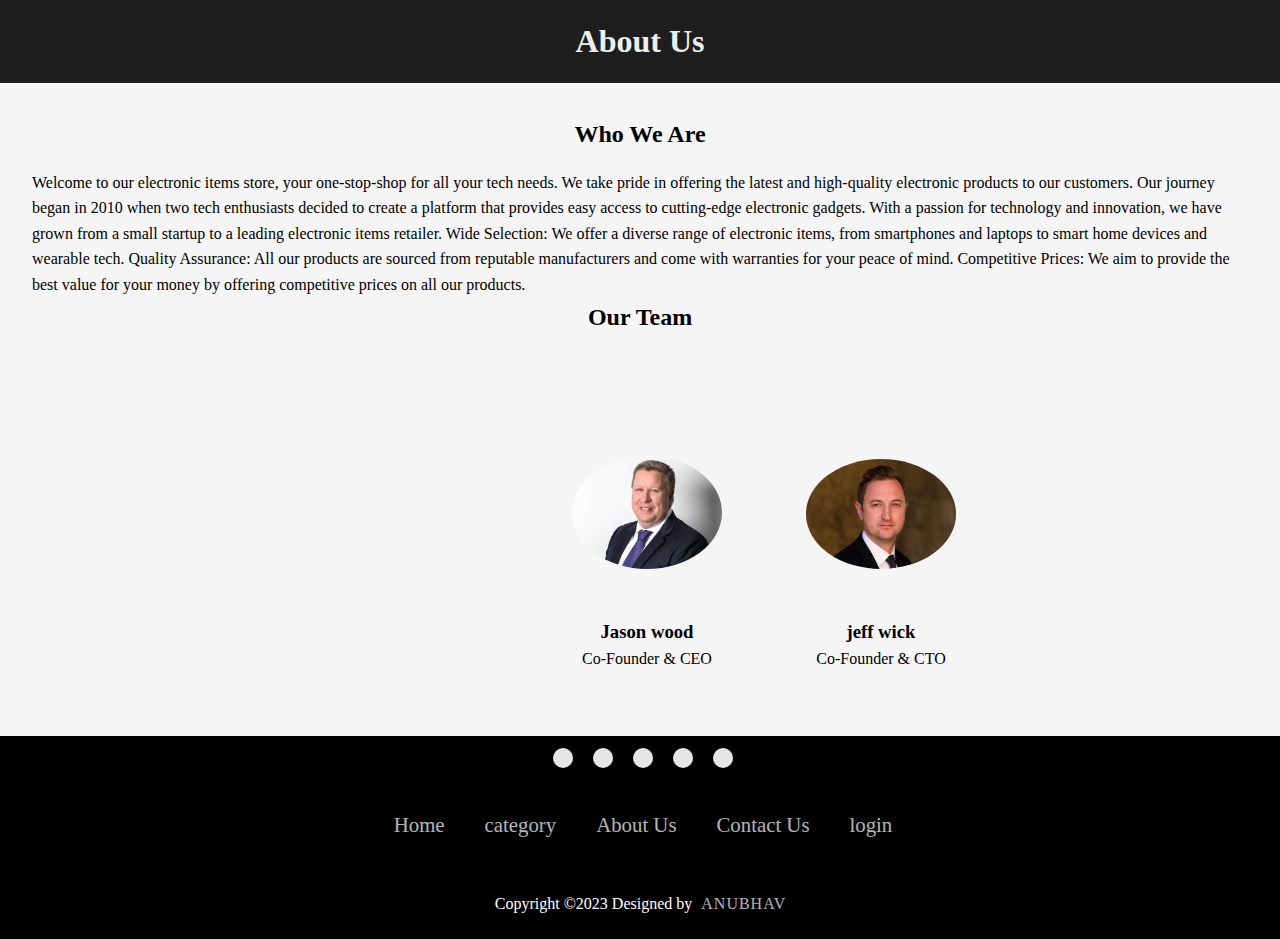
<file: About.html>
<!DOCTYPE html>
<html lang="en">

<head>
    <meta charset="UTF-8">
    <meta name="viewport" content="width=device-width, initial-scale=1.0">
    <title>About Us</title>
    <link rel="stylesheet" href="about.css">
</head>
<link rel="stylesheet" href="https://cdnjs.cloudflare.com/ajax/libs/font-awesome/6.4.0/css/all.min.css"
integrity="sha512-iecdLmaskl7CVkqkXNQ/ZH/XLlvWZOJyj7Yy7tcenmpD1ypASozpmT/E0iPtmFIB46ZmdtAc9eNBvH0H/ZpiBw=="
crossorigin="anonymous" referrerpolicy="no-referrer" />

<body>
    <header>
        <h1>About Us</h1>
    </header>

    <main>
        <section class="about-info">
            <h2>Who We Are</h2>
            <p>Welcome to our electronic items store, your one-stop-shop for all your tech needs. We take pride in offering the latest and high-quality electronic products to our customers. 
                Our journey began in 2010 when two tech enthusiasts decided to create a platform that provides easy access to cutting-edge electronic gadgets. With a passion for technology and innovation, we have grown from a small startup to a leading electronic items retailer.
                Wide Selection: We offer a diverse range of electronic items, from smartphones and laptops to smart home devices and wearable tech.
                Quality Assurance: All our products are sourced from reputable manufacturers and come with warranties for your peace of mind.
                Competitive Prices: We aim to provide the best value for your money by offering competitive prices on all our products.
             </p>
        </section>

        <section class="team-members">
            <h2>Our Team</h2>
            <div class="team-member">
                <img src="./ceo.jpg "  alt="Team Member 1" width="100%";>
                <h3>Jason wood</h3>
                <p>Co-Founder & CEO</p>
            </div>
            <div class="team-member">
                <img src="./ceo yes.jpg" alt="Team Member 2" width="100%";>
                <h3>jeff wick</h3>
                <p>Co-Founder & CTO</p>
            </div>
            <!-- Add more team members in future if needed -->
        </section>
    </main>

    

<footer>
    <div class="footerContainer">
        <div class="socialIcons">
            <a href="#"><i class="fa-brands fa-facebook"></i></a>
            <a href="#"><i class="fa-brands fa-instagram"></i></a>
            <a href="#"><i class="fa-brands fa-twitter"></i></a>
            <a href="#"><i class="fa-brands fa-google-plus"></i></a>
            <a href="#"><i class="fa-brands fa-youtube"></i></a>
    
        </div>
        <div class="footerNav">

            <ul>
                <li><a href="index.html">Home</a></li>
                <li><a href="Category.html">category</a></li>
                <li><a href="About.html">About Us</a></li>
                <li><a href="Contact.html">Contact Us</a></li>
                <li><a href="login.html">login</a></li>
    
            </ul>

        </div>
        
        <div class="footerBottom">
            <p>Copyright &copy;2023 Designed by <span class="designer">Anubhav</span></p>
        </div>
    
    
    </div>
</footer>

</body>

</html>

































<!--<!DOCTYPE html>
<html>
<head>
  <title>About Us</title>
  <link rel="stylesheet" href="styles.css">
</head>
<body class="merged_color">
  <nav>
    <div class="brand-wrapper">
      <div class="logo">Brand Electronic Items</div>
    </div>
    <ul>
      <li><a href="index.html">Home</a></li>
      <li><a href="Category.html">Category</a></li>
      <li><a href="Contact.html">Contact Us</a></li>
      <li><a href="About.html">About Us</a></li>
      <li><a href="login.html">Login</a></li>
    </ul>
  </nav>
  <div class="container">
    <p class="text-center"></p>
    <hr>
    <h2>Our Story</h2>
    <p></p>
    <hr>
    <h2>Our Mission</h2>
    <p>Our mission is to deliver the best electronic products to our customers with outstanding customer service. We strive to stay ahead of the curve by continuously updating our inventory with the latest trends and technological advancements.</p>
    <hr>
    <h2>Why Choose Us</h2>
    <ul>
      <li>Wide Selection: We offer a diverse range of electronic items, from smartphones and laptops to smart home devices and wearable tech.</li>
      <li>Quality Assurance: All our products are sourced from reputable manufacturers and come with warranties for your peace of mind.</li>
      <li>Competitive Prices: We aim to provide the best value for your money by offering competitive prices on all our products.</li>
      <li>Expert Staff: Our team consists of knowledgeable and friendly experts who can assist you in finding the perfect product to suit your needs.</li>
      <li>Secure Shopping: We prioritize the security of your personal and financial information, providing a safe and secure shopping experience.</li>
    </ul>
    <hr>
    <h2>Meet Our Team</h2>
    <p>We are a group of tech enthusiasts who are passionate about bringing the latest electronic innovations to our customers. Our team is committed to providing exceptional service and ensuring your shopping experience is seamless and enjoyable.</p>
    <hr>
    <a class="text-large text-black" href="Contact.html">Contact Us</a>
    <p>If you have any questions, suggestions, or feedback, feel free to get in touch with us. We love hearing from our customers!</p>
  </div>
</body>
</html>-!>
</file>
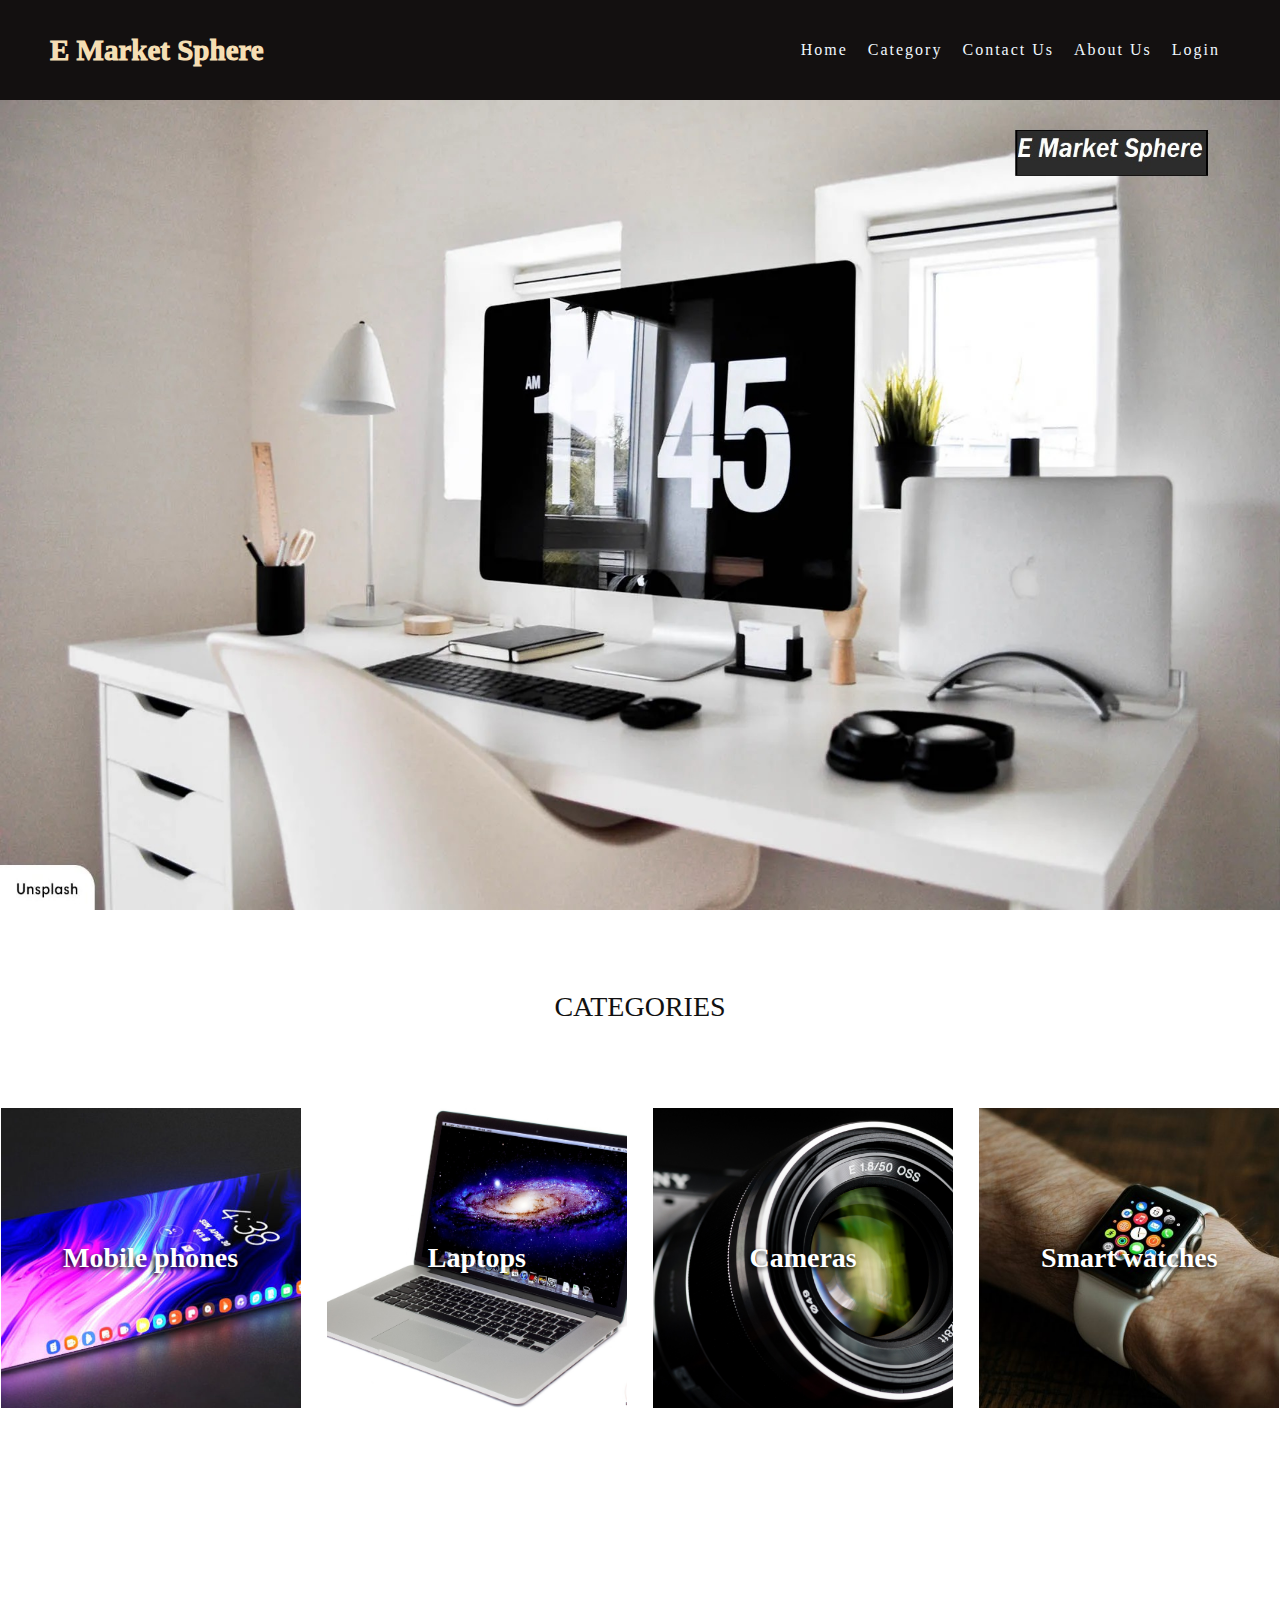
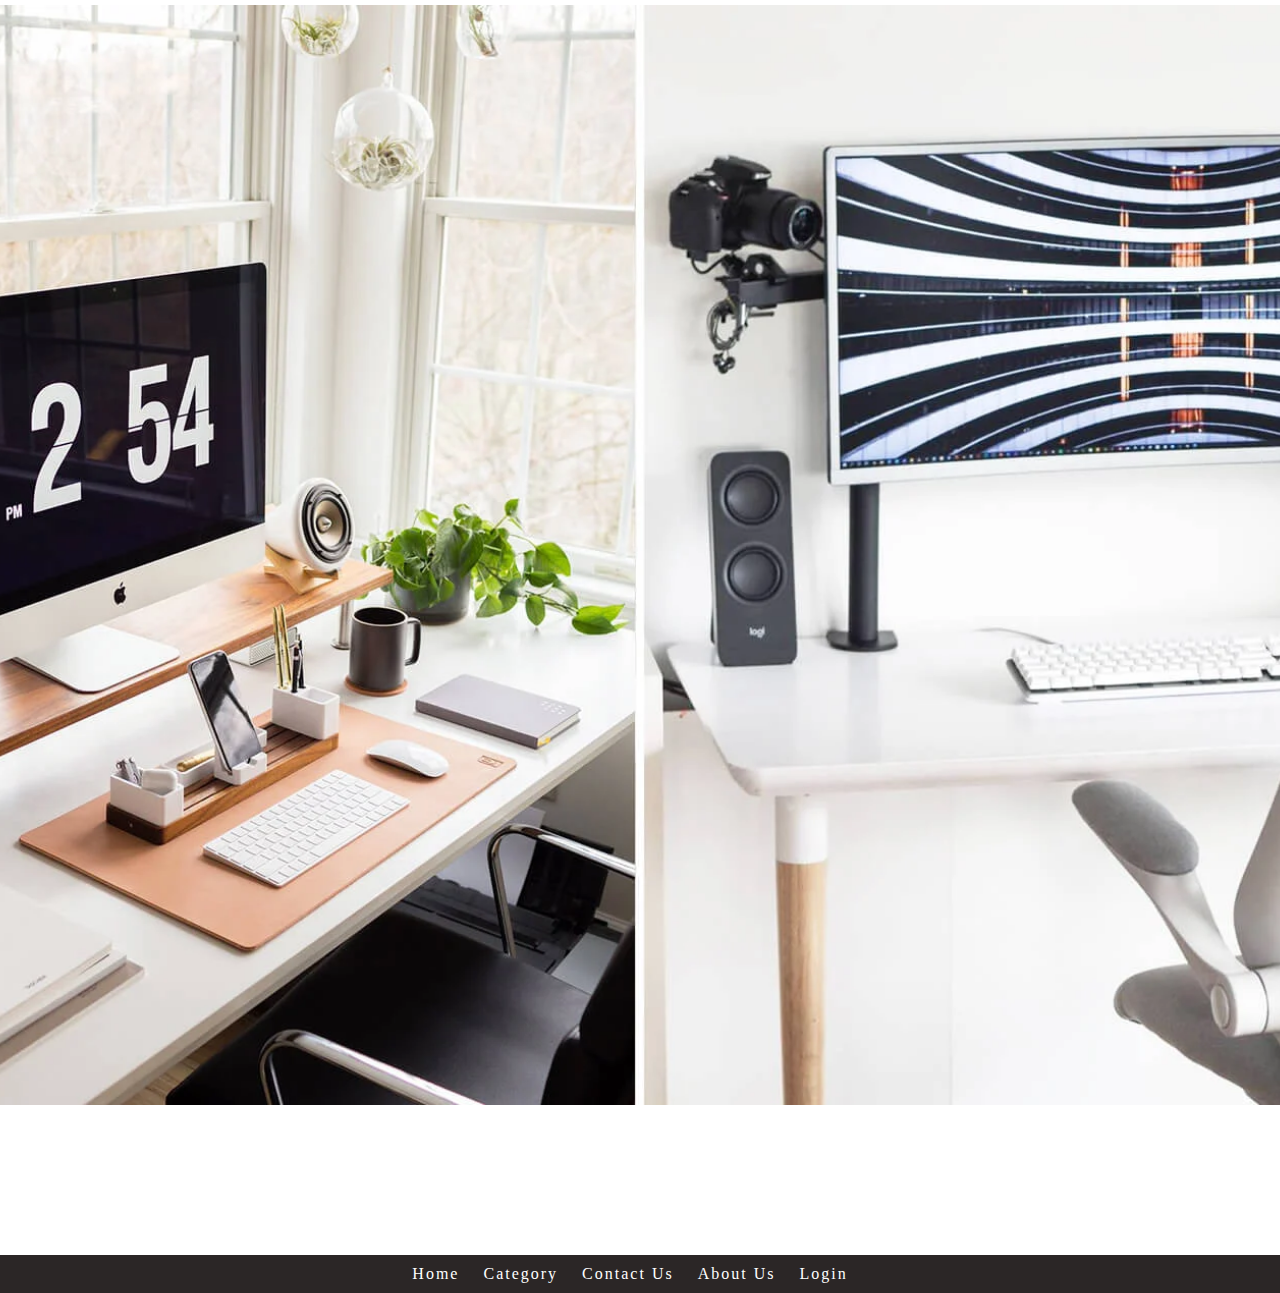
<file: Category.html>
<!DOCTYPE html>
<html>
<head>
    <title>Electronic Items - Category Page</title>
    <link rel="stylesheet" href="category.css">
</head>
<body class="merged_color">
    <nav>
        <div class="brand-wrapper">
            <div class="logo">E Market Sphere </div>
        </div>
        <ul>
            <li><a href="index.html">Home</a></li>
            <li><a href="Category.html">Category</a></li>
            <li><a href="Contact.html">Contact Us</a></li>
            <li><a href="About.html">About Us</a></li>
            <li><a href="login.html">Login</a></li>
        </ul>
    </nav>

    <main>
        <div class="banner">
            <div class="box">
                <img src="./Office-Interior-Design-in-Black&white.jpg" alt="" width="100%">
            </div>
        </div>
    </main>
    
    <!-- Mobiles Section -->
    <section class="index-category">
        <p>Categories</p>
        <a href="subcat_mobiles.html" class="index-category-box">
            <h3>Mobile phones</h3>
        </a>
    <!-- Laptop Section -->
        <a href="subcat_laptops.html" class="index-category-box">
            <h3>Laptops</h3>
        </a>
    <!-- Cameras Section -->
        <a href="subcat_cameras.html" class="index-category-box">
            <h3>Cameras</h3>
        </a>
    <!-- Smart watches Section -->
        <a href="subcat_smartwatches.html" class="index-category-box">
            <h3>Smart watches</h3>
        </a>
    
    </section>

    <section>
        <section class="main">
            <div class="container py-5">
                <div class="row py-4">
                    <div class="col pt-5 text-center">
                        <h1 style="font-family: 'Times New Roman', Times, serif;"></h1>
                        
                    </div>
                </div>
            </div>
        </section>

    <footer>
        <div class="footernav">
            <ul>
                <li><a href="index.html">Home</a></li>
                <li><a href="Category.html">Category</a></li>
                <li><a href="Contact.html">Contact Us</a></li>
                <li><a href="About.html">About Us</a></li>
                <li><a href="login.html">Login</a></li>
            </ul>
        </div>
    </footer>
</body>
</html>
</file>
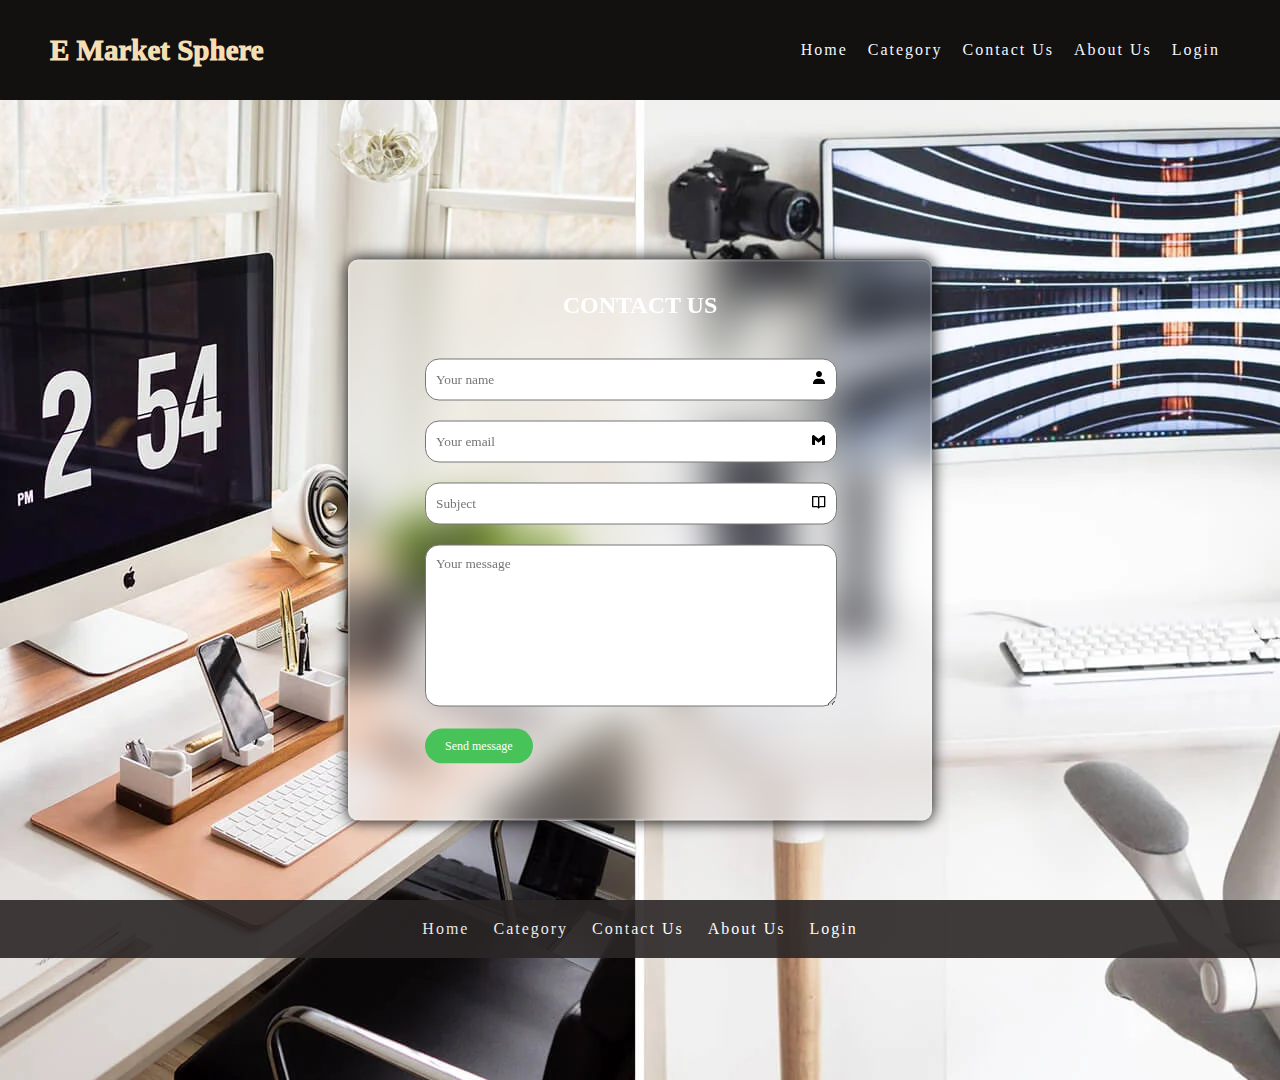
<file: Contact.html>
<!DOCTYPE html>
<html lang="en">

<head>
    <meta charset="UTF-8">
    <meta name="viewport" content="width=device-width, initial-scale=1.0">
    <title>Contact us page</title>
    <link rel="stylesheet" href="contact.css">
    <link href='https://unpkg.com/boxicons@2.1.4/css/boxicons.min.css' rel='stylesheet'>
</head>

<body class="merged_color">
    <nav>
        <div class="brand-wrapper">
            <div class="logo">E Market Sphere </div>
        </div>
        <ul>
            <li><a href="index.html">Home</a></li>
            <li><a href="Category.html">Category</a></li>
            <li><a href="Contact.html">Contact Us</a></li>
            <li><a href="About.html">About Us</a></li>
            <li><a href="login.html">Login</a></li>
        </ul>
    </nav>
    <div class="contact-box">
        <h2>CONTACT US</h2>
        <form action="#">
            <div class="input-with-icon">
                <input type="text" class="input-field" placeholder="Your name">
                <i class='bx bxs-user'></i>
            </div>

            <!-- Input field for email with Gmail icon -->
            <div class="input-with-icon">
                <input type="email" class="input-field" placeholder="Your email">
                <i class='bx bxl-gmail'></i>
            </div>

            <div class="input-with-icon">
                <input type="text" class="input-field" placeholder="Subject">
                <i class='bx bx-book-open'></i>
            </div>
            <textarea type="text" class="input-field textarea-field" placeholder="Your message"></textarea>
            <button type="button" class="btn"> Send message</button>
        </form>
    </div>


    <footer>
        <div class="footernav">
            <ul>
                <li><a href="index.html">Home</a></li>
                <li><a href="Category.html">Category</a></li>
                <li><a href="Contact.html">Contact Us</a></li>
                <li><a href="About.html">About Us</a></li>
                <li><a href="login.html">Login</a></li>
            </ul>
        </div>
    </footer>
    <div class="popup" id="popup">
        <div class="popup-content">
            <span class="close-popup" id="close-popup">&times;</span>
            <h3>Thank you!</h3>
            <p>We have received your message.</p>
        </div>
    </div>
    <script src="contactus.js"></script>
</body>

</html>
</file>
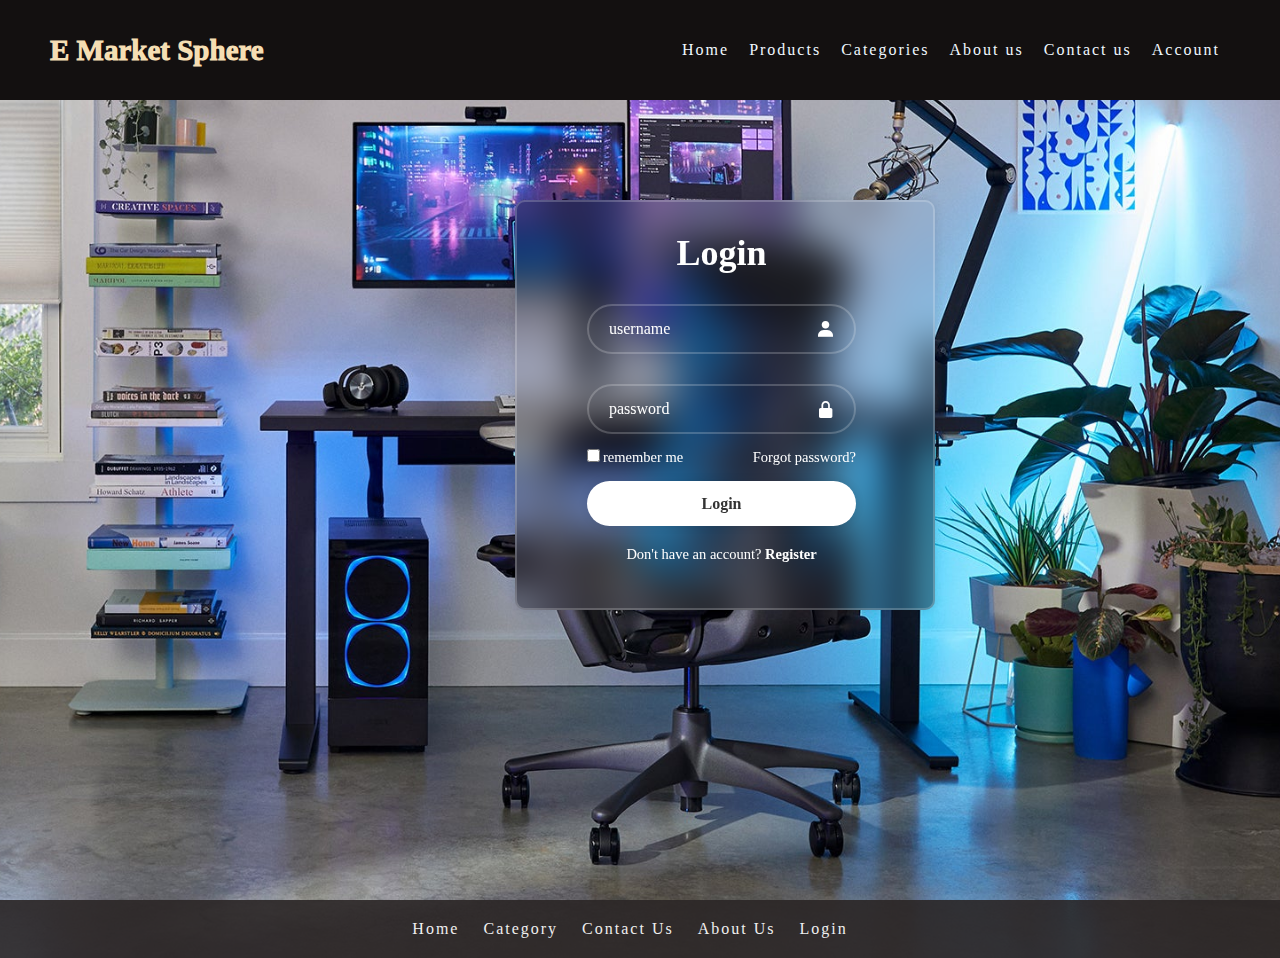
<file: login.html>
<!DOCTYPE html>
<html lang="en">
<head>
    <meta charset="UTF-8">
    <meta name="viewport" content="width=device-width, initial-scale=1.0">
    <title>Login page in html and css</title>
    <link rel="stylesheet" href="login.css">
    <link href='https://unpkg.com/boxicons@2.1.4/css/boxicons.min.css' rel='stylesheet'>
</head>
<body>

    <nav>
        <div class="logo"> E Market Sphere</div>
        <ul>
            <li><a href="index.html">Home</a></li>
            <li><a href="#">Products</a></li>
            <li><a href="Category.html">Categories</a></li>
            <li><a href="About.html">About us</a></li>
            <li><a href="contact.html">Contact us</a></li>
            <li><a href="#">Account <i class="fa-solid fa-user"></i></a></li>
           
        </ul>
    </nav>


<div class="wrapper">
    <form action="">
        <h1>Login</h1>
        <div class="input-box">
            <input type="text" placeholder="username"
            required>
            <i class='bx bxs-user'></i>
        </div>
        <div class="input-box">
             <input type="password"
             placeholder="password" required>
             <i class='bx bxs-lock-alt'></i>
        </div>
        <div class="remember-forgot">
            <label><input type="checkbox">remember me</label>
            <a href="#">Forgot password?</a>
        </div>
    <button type="submit" class="btn">Login</button>

    <div class="register-link">
        <p>Don't have an account?
        <a href="#">Register</a></p>
    </div>
    </form>
</div>
<footer>
    <div class="footernav">
        <ul>
            <li><a href="index.html">Home</a></li>
            <li><a href="Category.html">Category</a></li>
            <li><a href="Contact.html">Contact Us</a></li>
            <li><a href="About.html">About Us</a></li>
            <li><a href="login.html">Login</a></li>
        </ul>
    </div>
</footer>
</body>
</html>
</file>
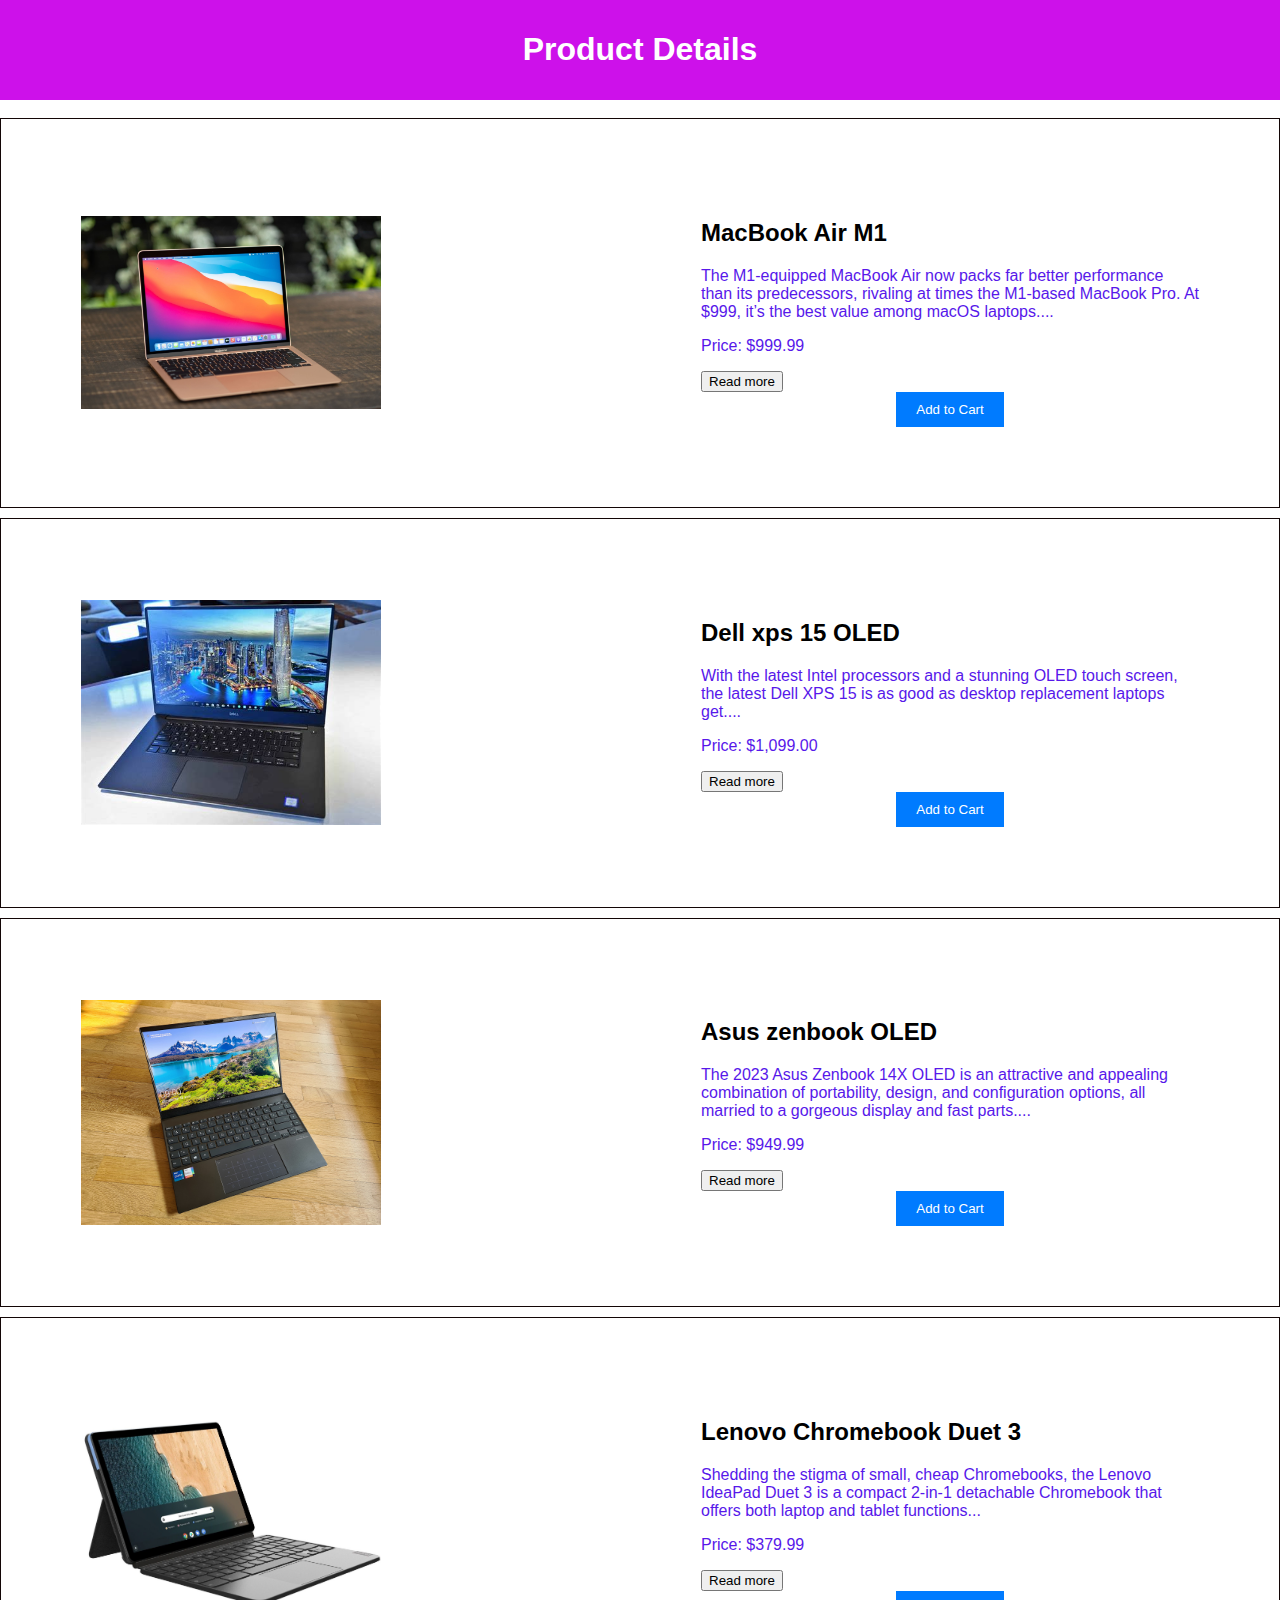
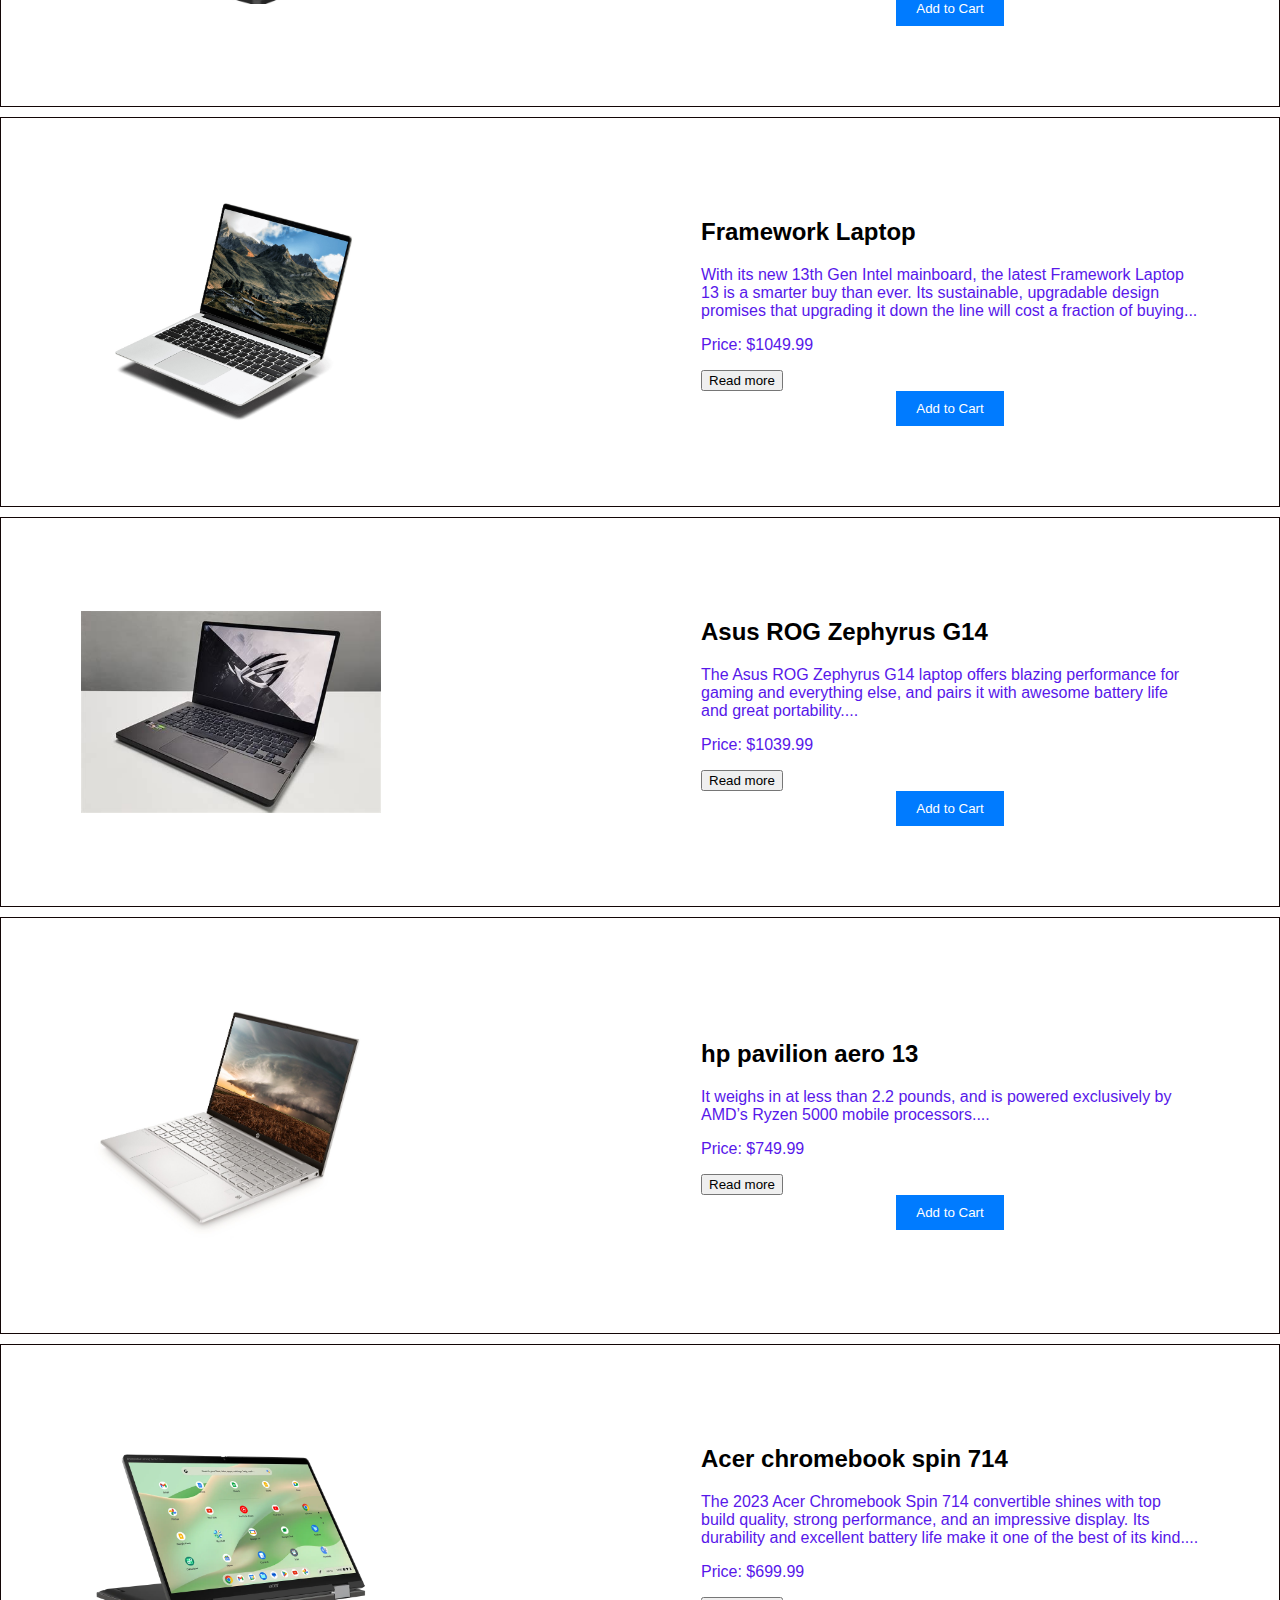
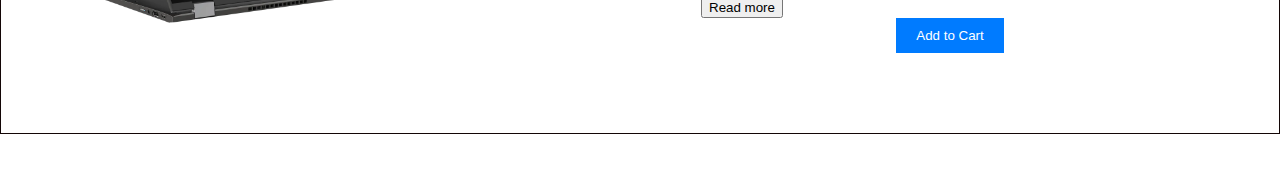
<file: shopnow_1.html>
<!DOCTYPE html>
<html lang="en">

<head>
    <meta charset="UTF-8">
    <meta name="viewport" content="width=device-width, initial-scale=1.0">
    <title>Product Details</title>
    <link rel="stylesheet" href="shopnow_1.css">
</head>

<body>
    <header>
        <h1>Product Details</h1>
    </header>
    <main>

        <!-- Laptop 1 -->
        <div class="product-details" id="laptop1">
            <img src="./Mackbookairm1.jpg" alt="Product Image">
            <div class="description">
                <h2>MacBook Air M1</h2>
                <p>The M1-equipped MacBook Air now packs far better performance than its predecessors, rivaling at times
                    the M1-based MacBook Pro. At $999, it’s the best value among macOS laptops....</p>
                <p>Price: $999.99</p>
                <div class="button-container">
                    <button class="read-more">Read more</button>
                    <button class="add-to-cart">Add to Cart</button>

                </div>
            </div>
        </div>

        <!-- Laptop 2 -->
        <div class="product-details" id="laptop2">
            <img src="./dell xps 15 OLED.jpg" alt="Product Image">
            <div class="description">
                <h2>Dell xps 15 OLED</h2>
                <p>With the latest Intel processors and a stunning OLED touch screen, the latest Dell XPS 15 is as good
                    as desktop replacement laptops get....</p>
                <p>Price: $1,099.00</p>
                <div class="button-container">
                    <button class="read-more">Read more</button>
                    <button class="add-to-cart">Add to Cart</button>

                </div>
            </div>
        </div>

        <!-- Laptop 3 -->
        <div class="product-details" id="laptop3">
            <img src="./asus-zenbook-oled.jpg" alt="Product Image">
            <div class="description">
                <h2>Asus zenbook OLED</h2>
                <p>The 2023 Asus Zenbook 14X OLED is an attractive and appealing combination of portability, design, and
                    configuration options, all married to a gorgeous display and fast parts....</p>
                <p>Price: $949.99</p>
                <div class="button-container">
                    <button class="read-more">Read more</button>
                    <button class="add-to-cart">Add to Cart</button>

                </div>
            </div>
        </div>

        <!-- Laptop 4 -->
        <div class="product-details" id="laptop4">
            <img src="./lenovo ideapad duet.jpg" alt="Product Image">
            <div class="description">
                <h2>Lenovo Chromebook Duet 3</h2>
                <p>Shedding the stigma of small, cheap Chromebooks, the Lenovo IdeaPad Duet 3 is a compact 2-in-1
                    detachable Chromebook that offers both laptop and tablet functions...</p>
                <p>Price: $379.99</p>
                <div class="button-container">
                    <button class="read-more">Read more</button>
                    <button class="add-to-cart">Add to Cart</button>

                </div>
            </div>
        </div>
        <!-- Laptop 5 -->
        <div class="product-details" id="laptop5">
            <img src="./framework.jpg" alt="Product Image">
            <div class="description">
                <h2>Framework Laptop</h2>
                <p>With its new 13th Gen Intel mainboard, the latest Framework Laptop 13 is a smarter buy than ever. Its
                    sustainable, upgradable design promises that upgrading it down the line will cost a fraction of
                    buying...</p>
                <p>Price: $1049.99</p>
                <div class="button-container">
                    <button class="read-more">Read more</button>
                    <button class="add-to-cart">Add to Cart</button>

                </div>
            </div>
        </div>


        <!-- Laptop 6 -->
        <div class="product-details" id="laptop6">
            <img src="./ASUS ROG Zephyrus.jpg" alt="Product Image">
            <div class="description">
                <h2>Asus ROG Zephyrus G14</h2>
                <p>The Asus ROG Zephyrus G14 laptop offers blazing performance for gaming and everything else, and pairs
                    it with awesome battery life and great portability....</p>
                <p>Price: $1039.99</p>
                <div class="button-container">
                    <button class="read-more">Read more</button>
                    <button class="add-to-cart">Add to Cart</button>

                </div>
            </div>
        </div>

        <!-- Laptop 7 -->

        <div class="product-details" id="laptop7">
            <img src="./hp pavillion aero 13.jpg" alt="Product Image">
            <div class="description">
                <h2>hp pavilion aero 13</h2>
                <p>It weighs in at less than 2.2 pounds, and is powered exclusively by AMD’s Ryzen 5000 mobile
                    processors....</p>
                <p>Price: $749.99</p>
                <div class="button-container">
                    <button class="read-more">Read more</button>
                    <button class="add-to-cart">Add to Cart</button>

                </div>
            </div>
        </div>

        <!-- Laptop 8 -->
        <div class="product-details" id="laptop8">
            <img src="./Acer-Chromebook-Spin-714.jpg" alt="Product Image">
            <div class="description">
                <h2>Acer chromebook spin 714</h2>
                <p>The 2023 Acer Chromebook Spin 714 convertible shines with top build quality, strong performance, and
                    an impressive display. Its durability and excellent battery life make it one of the best of its
                    kind....</p>
                <p>Price: $699.99</p>
                <div class="button-container">
                    <button class="read-more">Read more</button>
                    <button class="add-to-cart">Add to Cart</button>

                </div>
            </div>
        </div>

    </main>
    <div class="modal" id="product-modal">
        <div class="modal-content">
            <span class="close-button" id="close-modal">&times;</span>
            <h2>Product Details</h2>
            <p id="modal-description">Lorem ipsum dolor sit amet, consectetur adipiscing elit. Nullam non lectus eget
                nibh aliquet...</p>
            <!--<p id="modal-price">Price: $19.99</p>-->
            <button class="add-to-cart" id="modal-add-to-cart">Add to Cart</button>
        </div>
    </div>
</body>

<script src="shopnow_1.js">
</script>

</html>
</file>
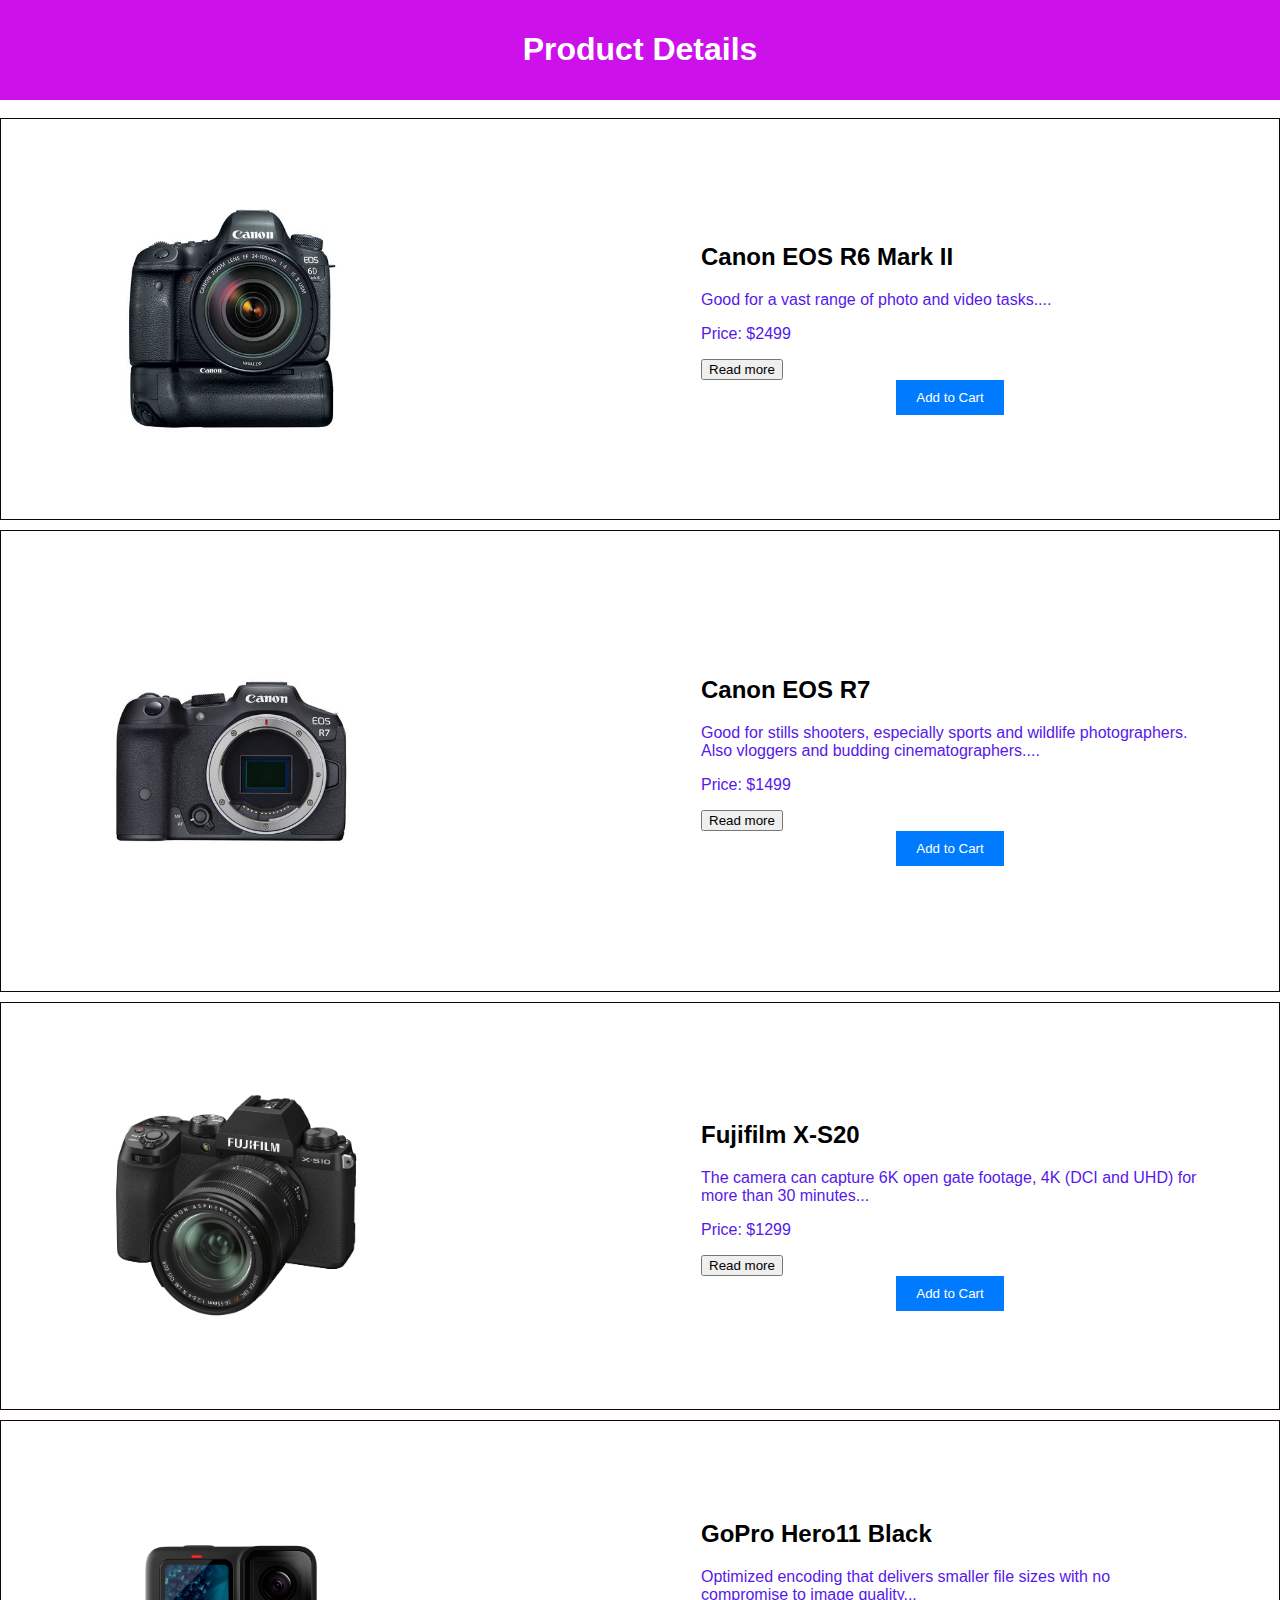
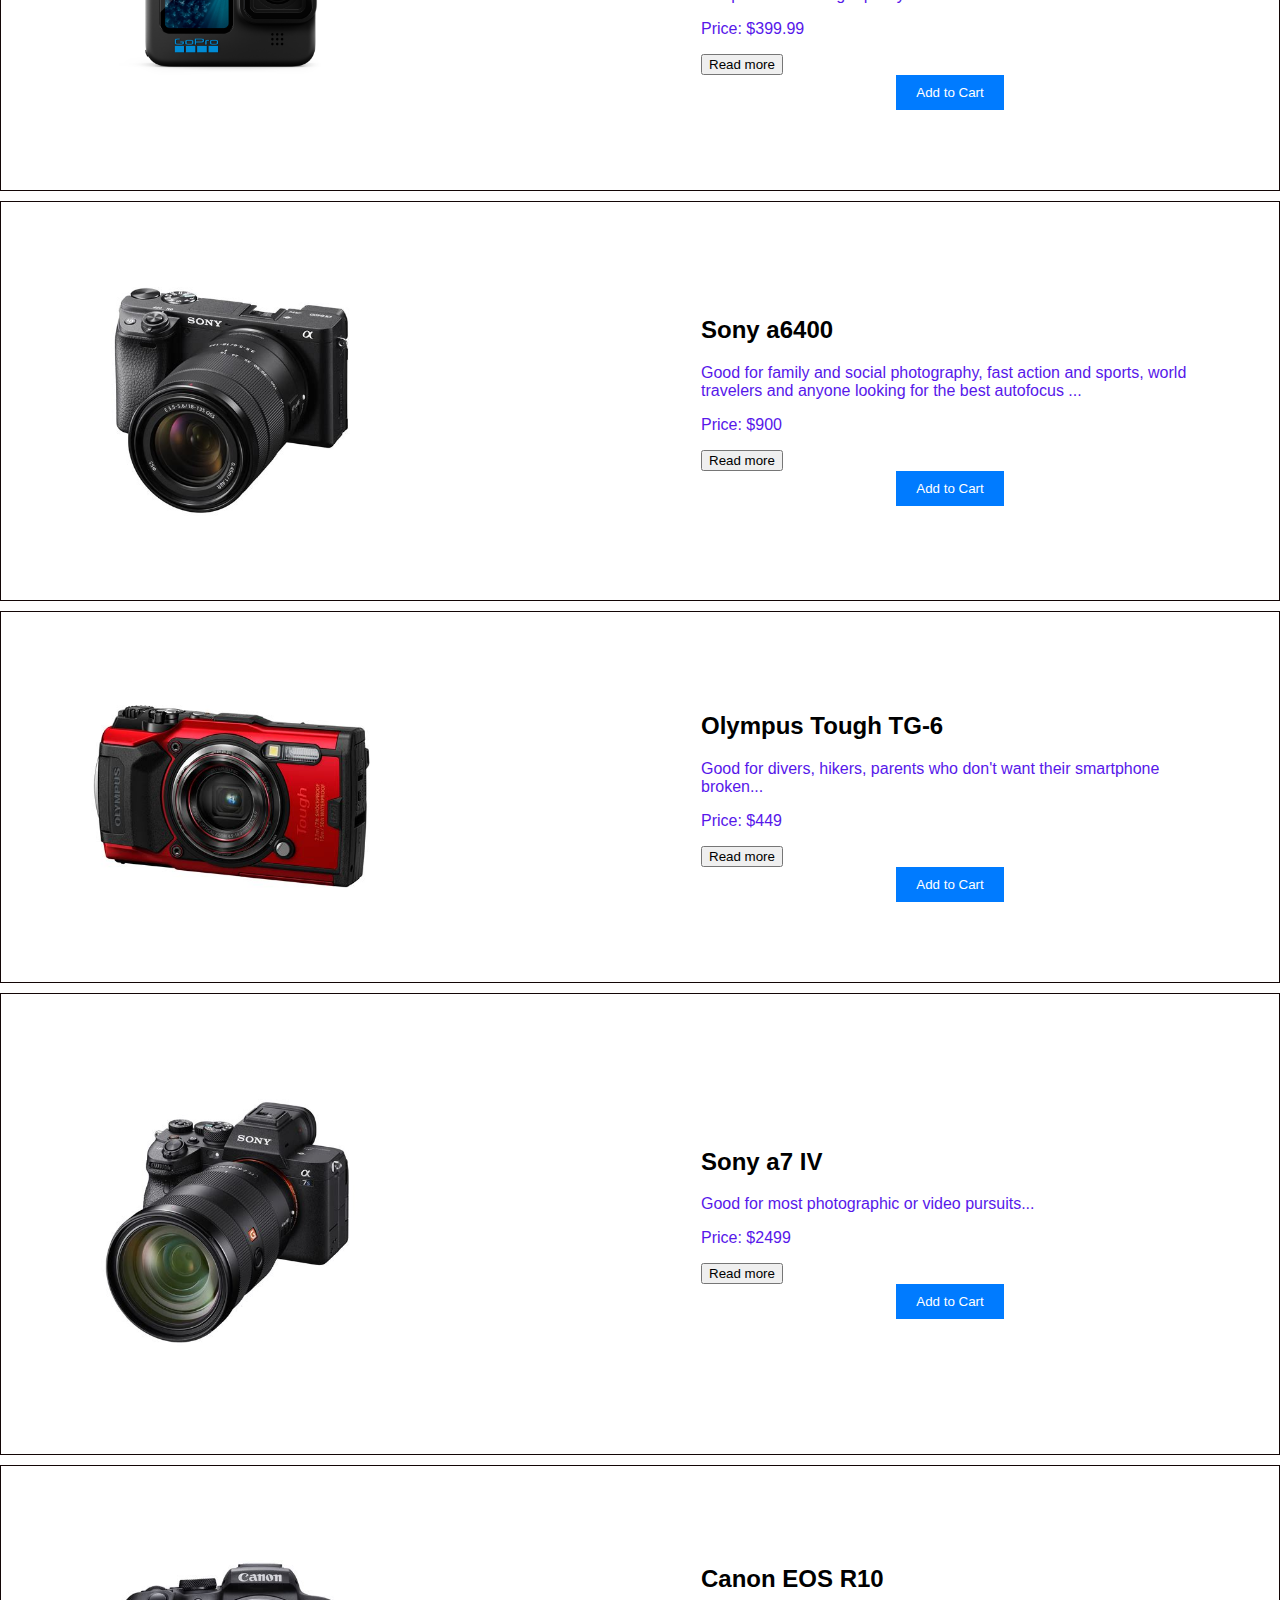
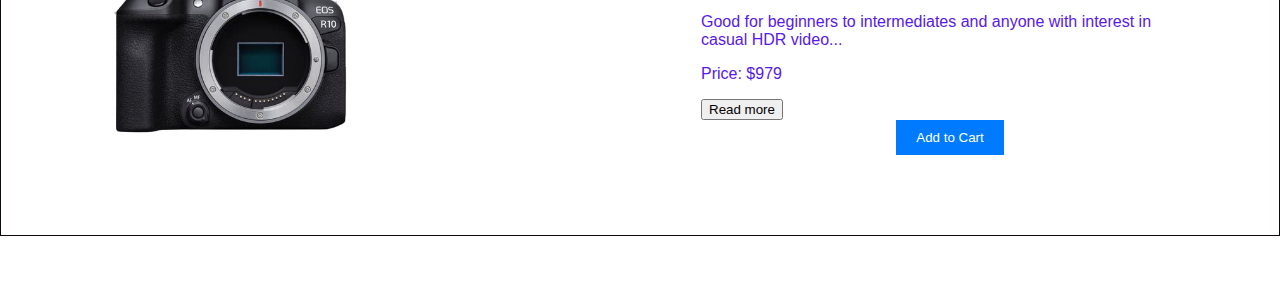
<file: shopnow_2.html>
<!DOCTYPE html>
<html lang="en">

<head>
    <meta charset="UTF-8">
    <meta name="viewport" content="width=device-width, initial-scale=1.0">
    <title>Product Details</title>
    <link rel="stylesheet" href="shopnow.css">
</head>

<body>
    <header>
        <h1>Product Details</h1>
    </header>
    <main>

        <!-- Camera 1 -->
        <div class="product-details" id="camera1">
            <img src="./Canon EOS R6 Mark II.jpg" alt="Product Image">
            <div class="description">
                <h2>Canon EOS R6 Mark II</h2>
                <p>Good for a vast range of photo and video tasks....</p>
                <p>Price: $2499 </p>
                <div class="button-container">
                    <button class="read-more">Read more</button>
                    <button class="add-to-cart">Add to Cart</button>

                </div>
            </div>
        </div>

        <!-- Camera 2 -->
        <div class="product-details" id="camera2">
            <img src="./Canon EOS R7.jpg" alt="Product Image">
            <div class="description">
                <h2>Canon EOS R7</h2>
                <p>Good for stills shooters, especially sports and wildlife photographers. Also vloggers and budding
                    cinematographers....</p>
                <p>Price: $1499</p>
                <div class="button-container">
                    <button class="read-more">Read more</button>
                    <button class="add-to-cart">Add to Cart</button>

                </div>
            </div>
        </div>


        <!-- Camera 3 -->
        <div class="product-details" id="camera3">
            <img src="./Fujifilm X-S20.jpg" alt="Product Image">
            <div class="description">
                <h2>Fujifilm X-S20</h2>
                <p>The camera can capture 6K open gate footage, 4K (DCI and UHD) for more than 30 minutes...</p>
                <p>Price: $1299 </p>
                <div class="button-container">
                    <button class="read-more">Read more</button>
                    <button class="add-to-cart">Add to Cart</button>

                </div>
            </div>
        </div>

        <!-- Camera 4 -->
        <div class="product-details" id="camera4">
            <img src="./HERO11-Black.jpg" alt="Product Image">
            <div class="description">
                <h2>GoPro Hero11 Black</h2>
                <p>Optimized encoding that delivers smaller file sizes with no compromise to image quality...</p>
                <p>Price: $399.99</p>
                <div class="button-container">
                    <button class="read-more">Read more</button>
                    <button class="add-to-cart">Add to Cart</button>

                </div>
            </div>
        </div>

        <!--Camera 5 -->
        <div class="product-details" id="camera5">
            <img src="./Sony a6400.jpg" alt="Product Image">
            <div class="description">
                <h2>Sony a6400</h2>
                <p>Good for family and social photography, fast action and sports, world travelers and anyone looking
                    for the best autofocus ...</p>
                <p>Price: $900</p>
                <div class="button-container">
                    <button class="read-more">Read more</button>
                    <button class="add-to-cart">Add to Cart</button>

                </div>
            </div>
        </div>


        <!-- Camera 6 -->
        <div class="product-details" id="camera6">
            <img src="./Olympus Tough TG-6.jpg" alt="Product Image">
            <div class="description">
                <h2>Olympus Tough TG-6</h2>
                <p>Good for divers, hikers, parents who don't want their smartphone broken...</p>
                <p>Price: $449</p>
                <div class="button-container">
                    <button class="read-more">Read more</button>
                    <button class="add-to-cart">Add to Cart</button>

                </div>
            </div>
        </div>
        <!-- Camera 7 -->

        <div class="product-details" id="camera7">
            <img src="./Sony a7 IV.jpg" alt="Product Image">
            <div class="description">
                <h2>Sony a7 IV</h2>
                <p>Good for most photographic or video pursuits...</p>
                <p>Price: $2499</p>
                <div class="button-container">
                    <button class="read-more">Read more</button>
                    <button class="add-to-cart">Add to Cart</button>

                </div>
            </div>
        </div>

        <!-- Camera 8 -->
        <div class="product-details" id="camera8">
            <img src="./Canon EOS R10,jpg" alt="Product Image">
            <div class="description">
                <h2>Canon EOS R10</h2>
                <p>Good for beginners to intermediates and anyone with interest in casual HDR video...</p>
                <p>Price: $979</p>
                <div class="button-container">
                    <button class="read-more">Read more</button>
                    <button class="add-to-cart">Add to Cart</button>

                </div>
            </div>
        </div>


    </main>

    <!-- Modal -->
    <div class="modal" id="product-modal">
        <div class="modal-content">
            <span class="close-button" id="close-modal">&times;</span>
            <h2 id="modal-title">Product Details</h2>
            <p id="modal-description">Lorem ipsum dolor sit amet, consectetur adipiscing elit. Nullam non lectus eget
                nibh aliquet...</p>
            <p id="modal-price">Price: $19.99</p>
            <button class="add-to-cart" id="modal-add-to-cart">Add to Cart</button>
        </div>
    </div>

    <script src="shopnow_2.js"></script>
</body>

</html>
</file>
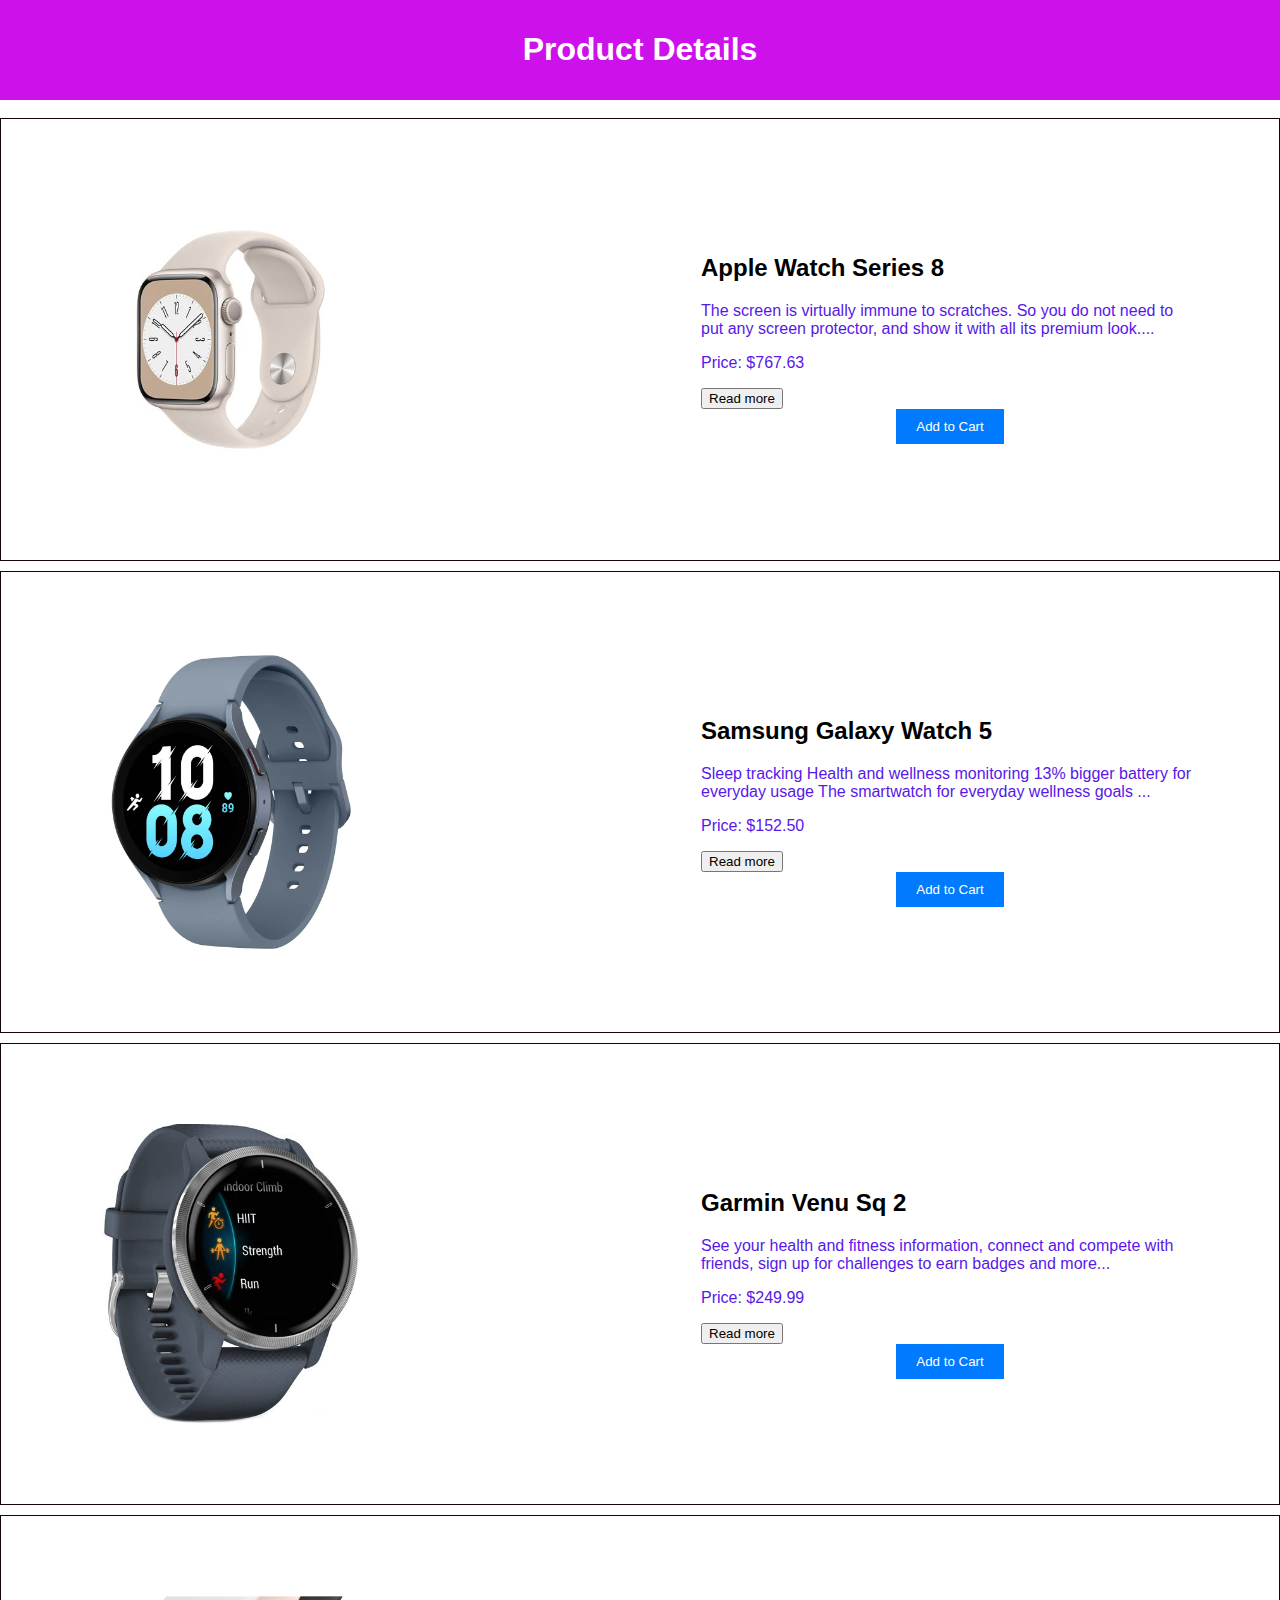
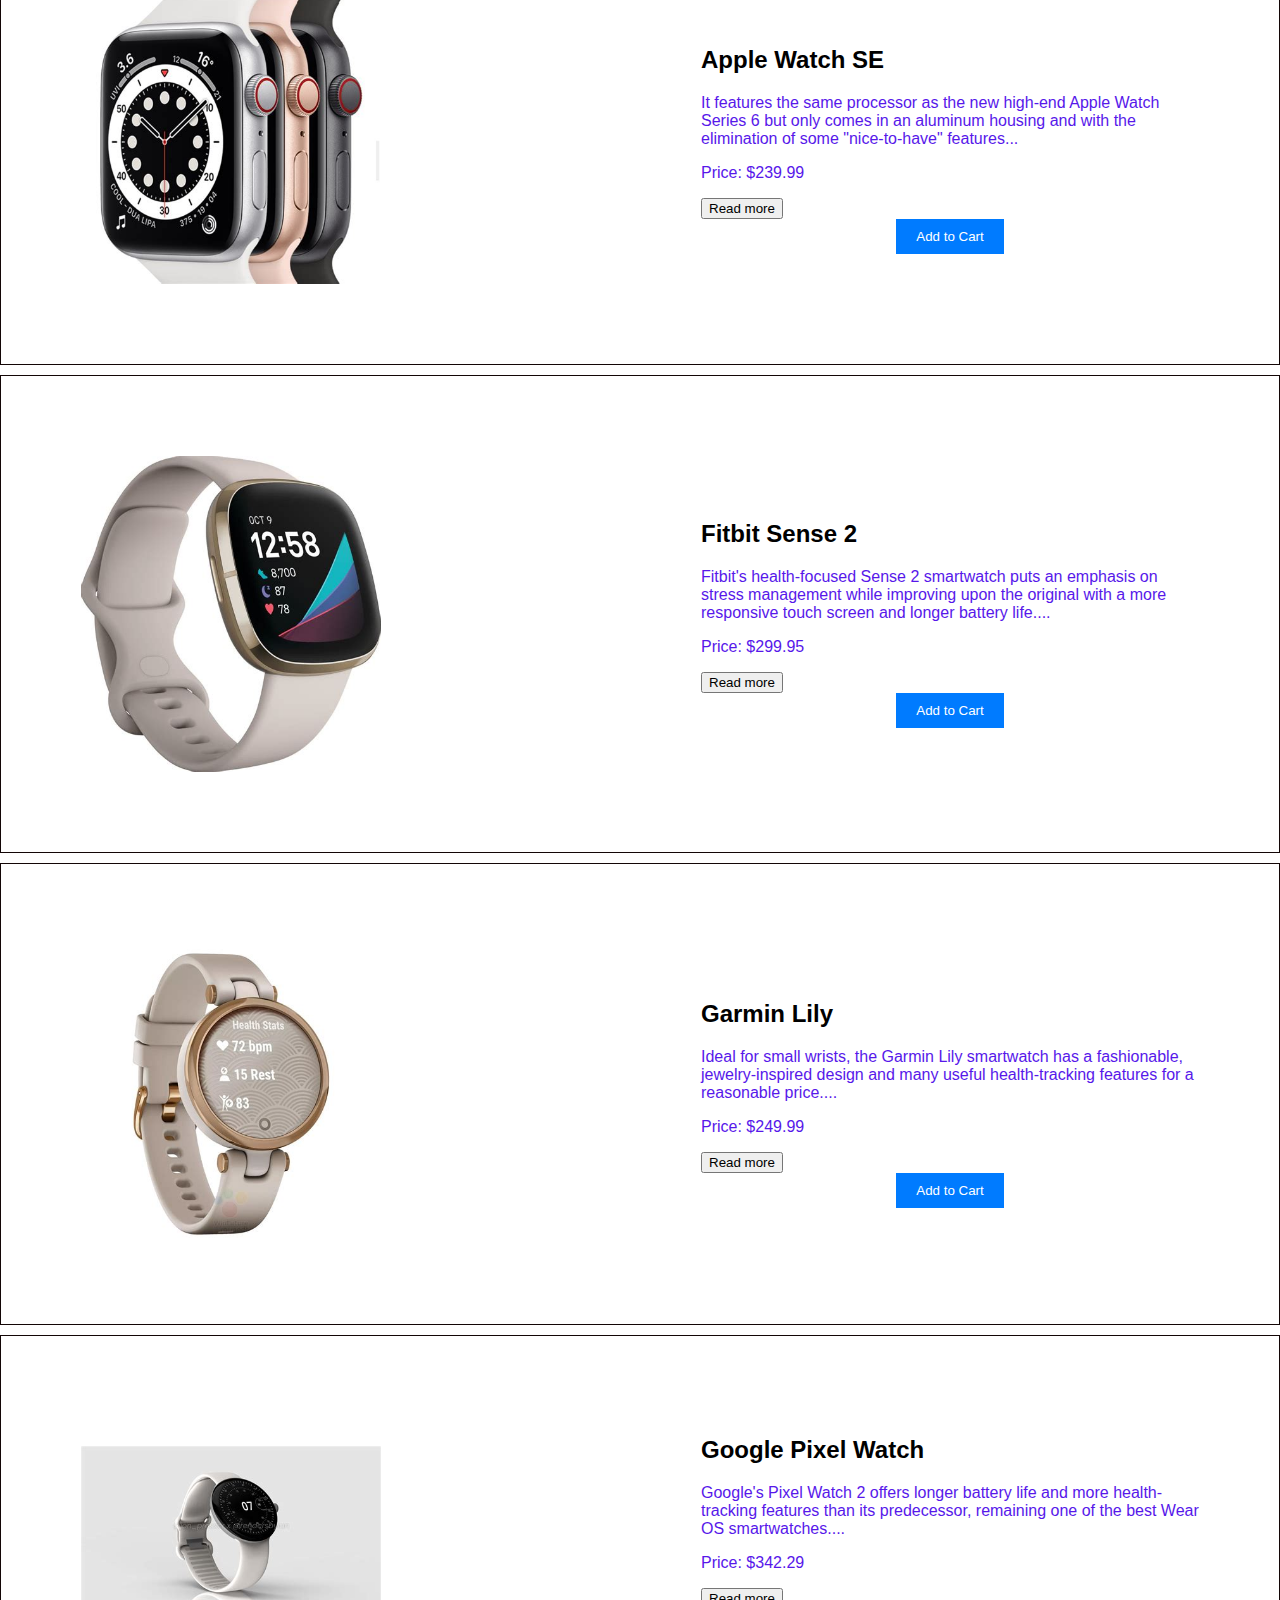
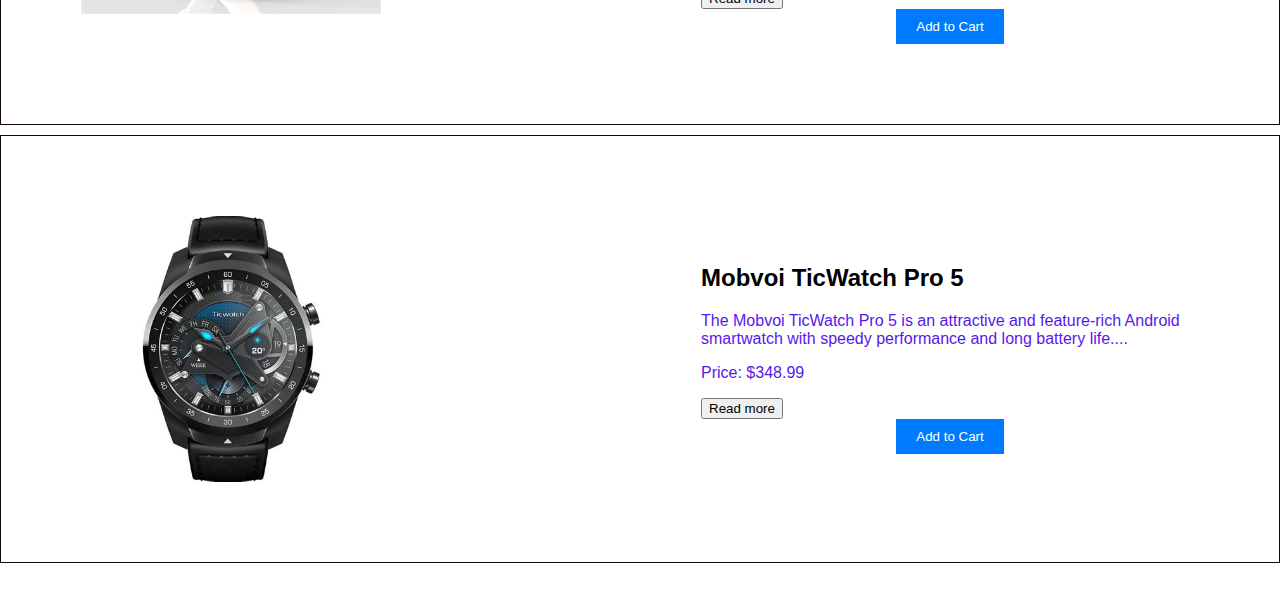
<file: shopnow_3.html>
<!DOCTYPE html>
<html lang="en">

<head>
    <meta charset="UTF-8">
    <meta name="viewport" content="width=device-width, initial-scale=1.0">
    <title>Product Details</title>
    <link rel="stylesheet" href="shopnow.css">
</head>

<body>
    <header>
        <h1>Product Details</h1>
    </header>
    <main>

        <!-- Smartwatch 1 -->
        <div class="product-details" id="smartwatch1">
            <img src="./Apple Watch Series 8.jpg" alt="Product Image">
            <div class="description">
                <h2>Apple Watch Series 8</h2>
                <p>The screen is virtually immune to scratches. So you do not need to put any screen protector, and show
                    it with all its premium look....</p>
                <p>Price: $767.63</p>
                <div class="button-container">
                    <button class="read-more">Read more</button>
                    <button class="add-to-cart">Add to Cart</button>

                </div>
            </div>
        </div>

        <!-- Smartwatch 2 -->
        <div class="product-details" id="smartwatch2">
            <img src="./Samsung Galaxy Watch 5.jpg" alt="Product Image">
            <div class="description">
                <h2>Samsung Galaxy Watch 5</h2>
                <p>Sleep tracking Health and wellness monitoring 13% bigger battery for everyday usage The smartwatch
                    for everyday wellness goals ...</p>
                <p>Price: $152.50</p>
                <div class="button-container">
                    <button class="read-more">Read more</button>
                    <button class="add-to-cart">Add to Cart</button>

                </div>
            </div>
        </div>


        <!-- Smartwatch 3 -->
        <div class="product-details" id="smartwatch3">
            <img src="./Garmin Venu Sq 2.jpg" alt="Product Image">
            <div class="description">
                <h2>Garmin Venu Sq 2</h2>
                <p>See your health and fitness information, connect and compete with friends, sign up for challenges to
                    earn badges and more...</p>
                <p>Price: $249.99</p>
                <div class="button-container">
                    <button class="read-more">Read more</button>
                    <button class="add-to-cart">Add to Cart</button>

                </div>
            </div>
        </div>

        <!-- Smartwatch 4 -->
        <div class="product-details" id="smartwatch4">
            <img src="./Apple Watch SE.jpg" alt="Product Image">
            <div class="description">
                <h2>Apple Watch SE</h2>
                <p>It features the same processor as the new high-end Apple Watch Series 6 but only comes in an aluminum
                    housing and with the elimination of some "nice-to-have" features...</p>
                <p>Price: $239.99</p>
                <div class="button-container">
                    <button class="read-more">Read more</button>
                    <button class="add-to-cart">Add to Cart</button>

                </div>
            </div>
        </div>

        <!-- Smartwatch 5 -->
        <div class="product-details" id="smartwatch5">
            <img src="./Fitbit Sense 2.jpg" alt="Product Image">
            <div class="description">
                <h2>Fitbit Sense 2</h2>
                <p>Fitbit's health-focused Sense 2 smartwatch puts an emphasis on stress management while improving upon
                    the original with a more responsive touch screen and longer battery life....</p>
                <p>Price: $299.95</p>
                <div class="button-container">
                    <button class="read-more">Read more</button>
                    <button class="add-to-cart">Add to Cart</button>

                </div>
            </div>
        </div>


        <!-- Smartwatch 6 -->
        <div class="product-details" id="smartwatch6">
            <img src="./Garmin Lily.jpg" alt="Product Image">
            <div class="description">
                <h2>Garmin Lily</h2>
                <p>Ideal for small wrists, the Garmin Lily smartwatch has a fashionable, jewelry-inspired design and
                    many useful health-tracking features for a reasonable price....</p>
                <p>Price: $249.99</p>
                <div class="button-container">
                    <button class="read-more">Read more</button>
                    <button class="add-to-cart">Add to Cart</button>

                </div>
            </div>
        </div>

        <!-- Smartwatch 7 -->

        <div class="product-details" id="smartwatch7">
            <img src="./Google Pixel Watch.jpg" alt="Product Image">
            <div class="description">
                <h2>Google Pixel Watch</h2>
                <p>Google's Pixel Watch 2 offers longer battery life and more health-tracking features than its
                    predecessor, remaining one of the best Wear OS smartwatches....</p>
                <p>Price: $342.29</p>
                <div class="button-container">
                    <button class="read-more">Read more</button>
                    <button class="add-to-cart">Add to Cart</button>

                </div>
            </div>
        </div>

        <!-- Smartwatch 8 -->
        <div class="product-details" id="smartwatch8">
            <img src="./Mobvoi TicWatch Pro 5.jpg" alt="Product Image">
            <div class="description">
                <h2>Mobvoi TicWatch Pro 5</h2>
                <p>The Mobvoi TicWatch Pro 5 is an attractive and feature-rich Android smartwatch with speedy
                    performance and long battery life....</p>
                <p>Price: $348.99</p>
                <div class="button-container">
                    <button class="read-more">Read more</button>
                    <button class="add-to-cart">Add to Cart</button>

                </div>
            </div>
        </div>


    </main>
    <!-- Modal -->
    <div class="modal" id="product-modal">
        <div class="modal-content">
            <span class="close-button" id="close-modal">&times;</span>
            <h2 id="modal-title">Product Details</h2>
            <p id="modal-description">Lorem ipsum dolor sit amet, consectetur adipiscing elit. Nullam non lectus eget
                nibh aliquet...</p>
            <p id="modal-price">Price: $19.99</p>
            <button class="add-to-cart" id="modal-add-to-cart">Add to Cart</button>
        </div>
    </div>

    <script src="shopnow_3.js"></script>
</body>

</html>
</file>
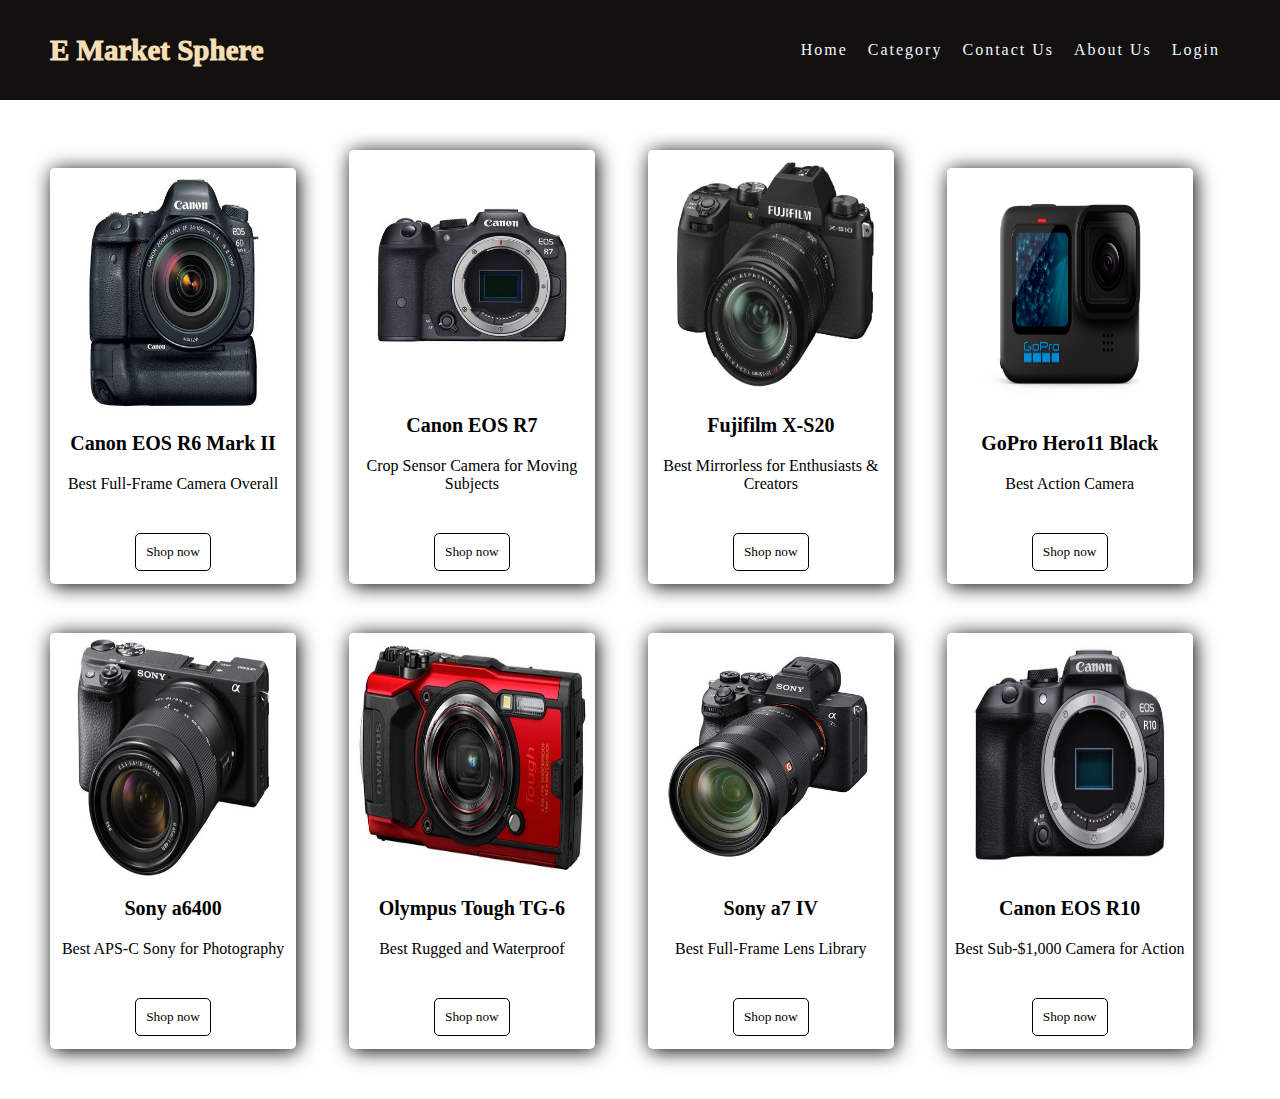
<file: subcat_cameras.html>
<!DOCTYPE html>
<html lang="en">

<head>
    <meta charset="UTF-8">
    <meta name="viewport" content="width=device-width, initial-scale=1.0">
    <title>Mobile section</title>
    <link rel="stylesheet" href="subcat_cameras.css">
</head>

<body class="merged_color">
    <nav>
        <div class="brand-wrapper">
            <div class="logo">E Market Sphere </div>
        </div>
        <ul>
            <li><a href="index.html">Home</a></li>
            <li><a href="Category.html">Category</a></li>
            <li><a href="Contact.html">Contact Us</a></li>
            <li><a href="About.html">About Us</a></li>
            <li><a href="login.html">Login</a></li>
        </ul>
    </nav>

    <div class="main">

        <!--card 1 -->

        <div class="card" id="camera1">

            <div class="image">
                <img src="./Canon EOS R6 Mark II.jpg">
            </div>
            <div class="title">
                <h1>Canon EOS R6 Mark II</h1>
            </div>
            <div class="des">
                <p>Best Full-Frame Camera Overall</p>
                <a href="shopnow_2.html#camera1"><button>Shop now</button></a>
            </div>
        </div>

        <!--card 2 -->

        <div class="card" id="camera2">

            <div class="image">
                <img src="./Canon EOS R7.jpg">
            </div>
            <div class="title">
                <h1>Canon EOS R7</h1>
            </div>
            <div class="des">
                <p>Crop Sensor Camera for Moving Subjects</p>
                <a href="shopnow_2.html#camera2"><button>Shop now</button></a>
            </div>
        </div>

        <!--card 3 -->

        <div class="card" id="camera3">

            <div class="image">
                <img src="./Fujifilm X-S20.jpg">
            </div>
            <div class="title">
                <h1>Fujifilm X-S20</h1>
            </div>
            <div class="des">
                <p>Best Mirrorless for Enthusiasts & Creators</p>
                <a href="shopnow_2.html#camera3"><button>Shop now</button></a>
            </div>
        </div>

        <!--card 4 -->

        <div class="card" id="camera4">

            <div class="image">
                <img src="./HERO11-Black.jpg">
            </div>
            <div class="title">
                <h1>GoPro Hero11 Black</h1>
            </div>
            <div class="des">
                <p>Best Action Camera</p>
                <a href="shopnow_2.html#camera4"><button>Shop now</button></a>
            </div>
        </div>

        <!--card 5 -->

        <div class="card" id="camera5">

            <div class="image">
                <img src="./Sony a6400.jpg">
            </div>
            <div class="title">
                <h1>Sony a6400</h1>
            </div>
            <div class="des">
                <p>Best APS-C Sony for Photography</p>
                <a href="shopnow_2.html#camera5"><button>Shop now</button></a>
            </div>
        </div>

        <!--card 6 -->

        <div class="card" id="camera6">

            <div class="image">
                <img src="./Olympus Tough TG-6.jpg">
            </div>
            <div class="title">
                <h1>Olympus Tough TG-6</h1>
            </div>
            <div class="des">
                <p>Best Rugged and Waterproof</p>
                <a href="shopnow_2.html#camera6"><button>Shop now</button></a>
            </div>
        </div>

        <!--card 7 -->

        <div class="card" id="camera7">

            <div class="image">
                <img src="./Sony a7 IV.jpg">
            </div>
            <div class="title">
                <h1>Sony a7 IV</h1>
            </div>
            <div class="des">
                <p>Best Full-Frame Lens Library</p>
                <a href="shopnow_2.html#camera7"><button>Shop now</button></a>
            </div>
        </div>

        <!--card 8 -->

        <div class="card" id="camera8">

            <div class="image">
                <img src="./Canon EOS R10,jpg">
            </div>
            <div class="title">
                <h1>Canon EOS R10</h1>
            </div>
            <div class="des">
                <p>Best Sub-$1,000 Camera for Action</p>
                <a href="shopnow_2.html#camera8"><button>Shop now</button></a>
            </div>
        </div>


</body>

</html>

</body>

</html>
</file>
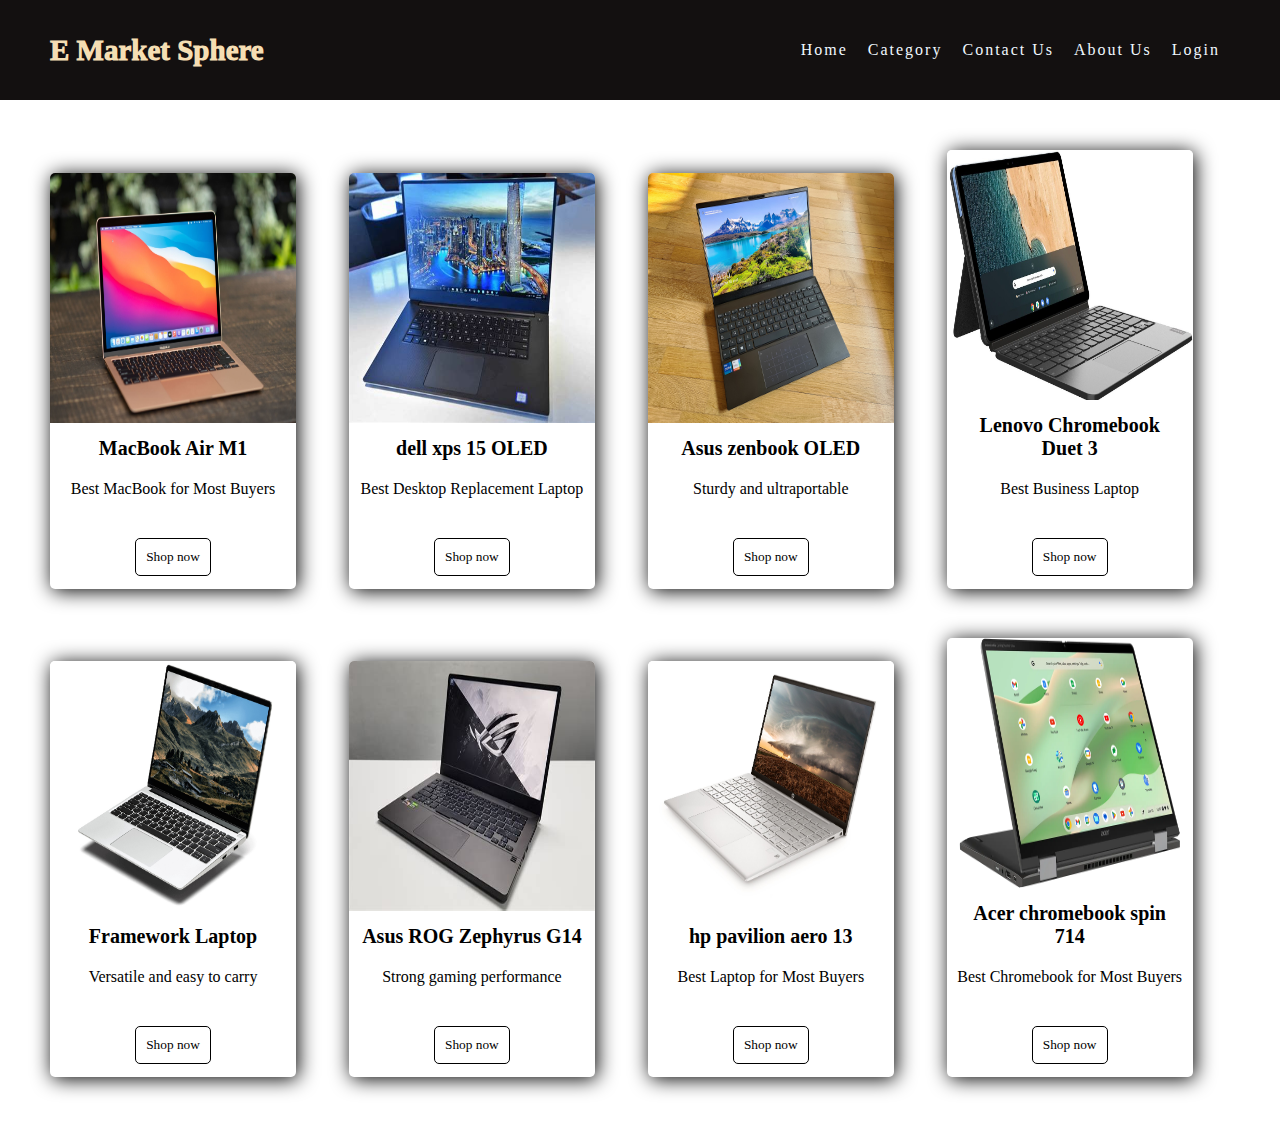
<file: subcat_laptops.html>
<!DOCTYPE html>
<html lang="en">

<head>
    <meta charset="UTF-8">
    <meta name="viewport" content="width=device-width, initial-scale=1.0">
    <title>Mobile section</title>
    <link rel="stylesheet" href="subcat_laptops.css">
</head>

<body class="merged_color">
    <nav>
        <div class="brand-wrapper">
            <div class="logo">E Market Sphere </div>
        </div>
        <ul>
            <li><a href="index.html">Home</a></li>
            <li><a href="Category.html">Category</a></li>
            <li><a href="Contact.html">Contact Us</a></li>
            <li><a href="About.html">About Us</a></li>
            <li><a href="login.html">Login</a></li>
        </ul>
    </nav>

    <div class="main">

        <!--card 1 -->

        <div class="card" id="laptop1">

            <div class="image">
                <img src="./Mackbookairm1.jpg">
            </div>
            <div class="title">
                <h1>MacBook Air M1</h1>
            </div>
            <div class="des">
                <p>Best MacBook for Most Buyers</p>
                <a href="shopnow_1.html#laptop1"><button>Shop now</button></a>
            </div>
        </div>

        <!--card 2 -->

        <div class="card" id="laptop2">

            <div class="image">
                <img src="./dell xps 15 OLED.jpg">
            </div>
            <div class="title">
                <h1>dell xps 15 OLED</h1>
            </div>
            <div class="des">
                <p>Best Desktop Replacement Laptop</p>
                <a href="shopnow_1.html#laptop2"><button>Shop now</button></a>
            </div>
        </div>

        <!--card 3 -->

        <div class="card" id="laptop3">

            <div class="image">
                <img src="./asus-zenbook-oled.jpg">
            </div>
            <div class="title">
                <h1>Asus zenbook OLED</h1>
            </div>
            <div class="des">
                <p>Sturdy and ultraportable</p>
                <a href="shopnow_1.html#laptop3"><button>Shop now</button></a>
            </div>
        </div>

        <!--card 4 -->

        <div class="card" id="laptop4">

            <div class="image">
                <img src="./lenovo ideapad duet.jpg">
            </div>
            <div class="title">
                <h1>
                    Lenovo Chromebook Duet 3</h1>
            </div>
            <div class="des">
                <p>Best Business Laptop</p>
                <a href="shopnow_1.html#laptop4"><button>Shop now</button></a>
            </div>
        </div>

        <!--card 5 -->

        <div class="card" id="laptop5">

            <div class="image">
                <img src="./framework.jpg">
            </div>
            <div class="title">
                <h1>Framework Laptop</h1>
            </div>
            <div class="des">
                <p>Versatile and easy to carry</p>
                <a href="shopnow_1.html#laptop5"><button>Shop now</button></a>
            </div>
        </div>

        <!--card 6 -->

        <div class="card" id="laptop6">

            <div class="image">
                <img src="./ASUS ROG Zephyrus.jpg">
            </div>
            <div class="title">
                <h1>Asus ROG Zephyrus G14</h1>
            </div>
            <div class="des">
                <p>Strong gaming performance</p>
                <a href="shopnow_1.html#laptop6"><button>Shop now</button></a>
            </div>
        </div>

        <!--card 7 -->

        <div class="card" id="laptop7">

            <div class="image">
                <img src="./hp pavillion aero 13.jpg">
            </div>
            <div class="title">
                <h1>hp pavilion aero 13</h1>
            </div>
            <div class="des">
                <p>Best Laptop for Most Buyers</p>
                <a href="shopnow-1.html#laptop7"><button>Shop now</button></a>
            </div>
        </div>

        <!--card 8 -->

        <div class="card" id="laptop8">

            <div class="image">
                <img src="./Acer-Chromebook-Spin-714.jpg">
            </div>
            <div class="title">
                <h1>Acer chromebook spin 714</h1>
            </div>
            <div class="des">
                <p>Best Chromebook for Most Buyers</p>
                <a href="shopnow_1.html#laptop8"><button>Shop now</button></a>
            </div>
        </div>


</body>

</html>

</body>

</html>
</file>
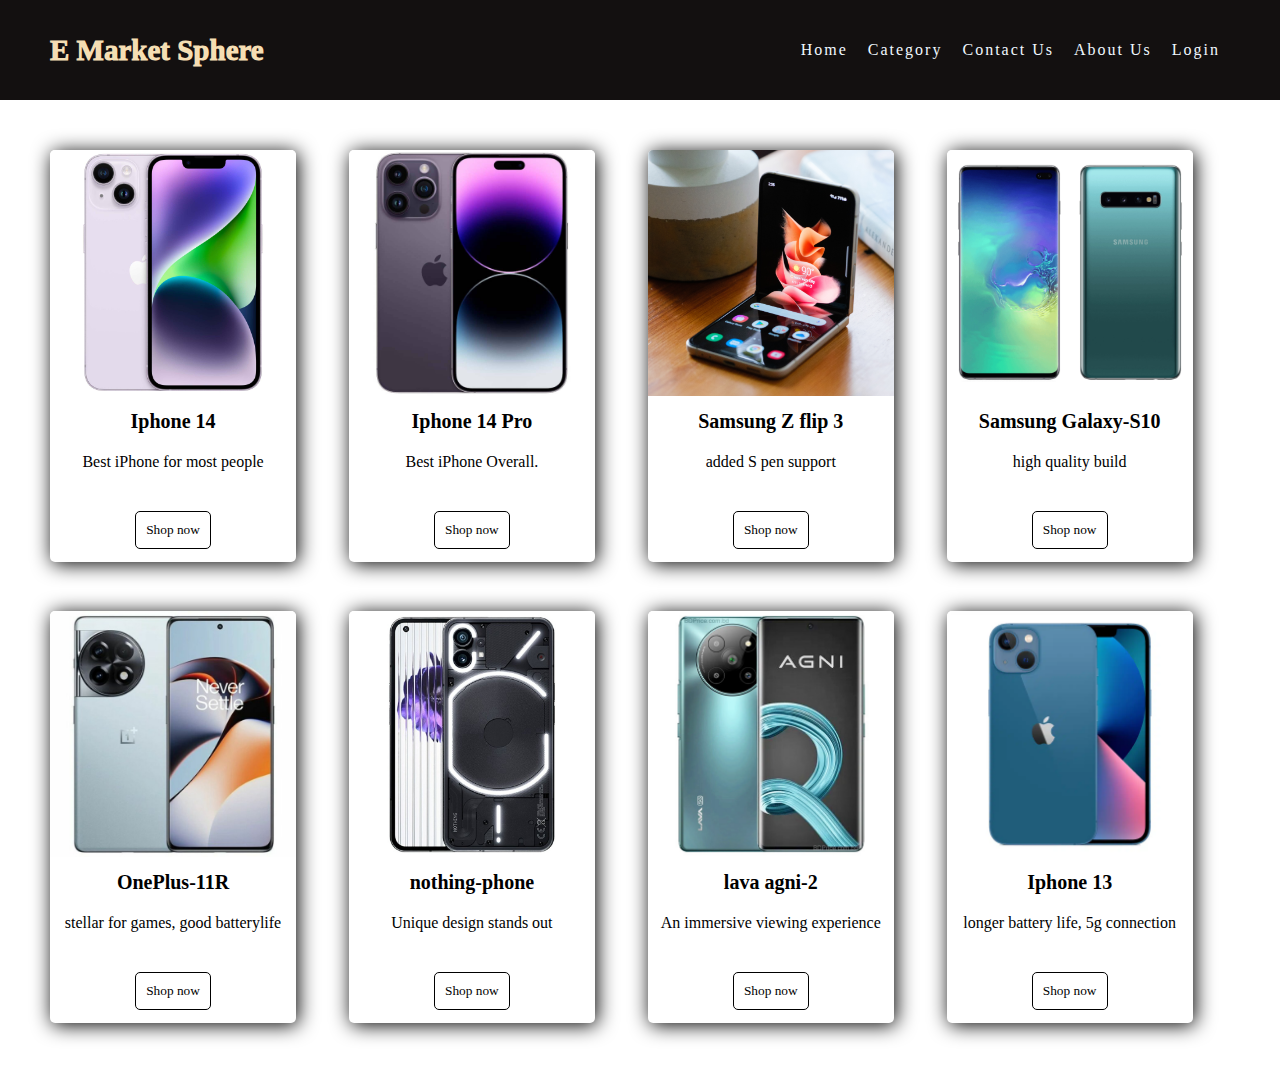
<file: subcat_mobiles.html>
<!DOCTYPE html>
<html lang="en">

<head>
    <meta charset="UTF-8">
    <meta name="viewport" content="width=device-width, initial-scale=1.0">
    <title>Mobile section</title>
    <link rel="stylesheet" href="subcat_mobiles.css">
</head>

<body class="merged_color">
    <nav>
        <div class="brand-wrapper">
            <div class="logo">E Market Sphere </div>
        </div>
        <ul>
            <li><a href="index.html">Home</a></li>
            <li><a href="Category.html">Category</a></li>
            <li><a href="Contact.html">Contact Us</a></li>
            <li><a href="About.html">About Us</a></li>
            <li><a href="login.html">Login</a></li>
        </ul>
    </nav>

    <div class="main">

        <!--card 1 -->

        <div class="card" id="product1">
            <div class="image">
                <img src="./i phone 14.jpg">
            </div>
            <div class="title">
                <h1>Iphone 14</h1>
            </div>
            <div class="des">
                <p>Best iPhone for most people</p>
                <a href="shopnow.html#mobile1"><button>Shop now</button></a>
            </div>
        </div>

        <!--card 2 -->

        <div class="card">

            <div class="image">
                <img src="./i phone 14 pro.jpg">
            </div>
            <div class="title">
                <h1>
                    Iphone 14 Pro</h1>
            </div>
            <div class="des">
                <p>Best iPhone Overall.</p>
                <a href="shopnow.html#mobile2"><button>Shop now</button></a>
            </div>
        </div>

        <!--card 3 -->

        <div class="card">

            <div class="image">
                <img src="./samsung flip.jpg">
            </div>
            <div class="title">
                <h1>
                    Samsung Z flip 3</h1>
            </div>
            <div class="des">
                <p>added S pen support</p>
                <a href="shopnow.html#mobile3"><button>Shop now</button></a>
            </div>
        </div>

        <!--card 4 -->

        <div class="card">

            <div class="image">
                <img src="./Samsung-Galaxy-S10.jpg">
            </div>
            <div class="title">
                <h1>
                    Samsung Galaxy-S10</h1>
            </div>
            <div class="des">
                <p>high quality build</p>
                <a href="shopnow.html#mobile4"><button>Shop now</button></a>
            </div>
        </div>

        <!--card 5 -->

        <div class="card">

            <div class="image">
                <img src="./OnePlus-11R.jpg">
            </div>
            <div class="title">
                <h1>
                    OnePlus-11R
                </h1>
            </div>
            <div class="des">
                <p>stellar for games, good batterylife</p>
                <a href="shopnow.html#mobile5"><button>Shop now</button></a>
            </div>
        </div>

        <!--card 6 -->

        <div class="card">

            <div class="image">
                <img src="./nothing-phone.jpg">
            </div>
            <div class="title">
                <h1>
                    nothing-phone</h1>
            </div>
            <div class="des">
                <p>Unique design stands out</p>
                <a href="shopnow.html#mobile6"><button>Shop now</button></a>
            </div>
        </div>

        <!--card 7 -->

        <div class="card">

            <div class="image">
                <img src="./lava-agni-2.jpg">
            </div>
            <div class="title">
                <h1>
                    lava agni-2</h1>
            </div>
            <div class="des">
                <p>An immersive viewing experience</p>
                <a href="shopnow.html#mobile7"><button>Shop now</button></a>
            </div>
        </div>

        <!--card 8 -->

        <div class="card">

            <div class="image">
                <img src="./i phone thirteen.jpg">
            </div>
            <div class="title">
                <h1>
                    Iphone 13</h1>
            </div>
            <div class="des">
                <p>longer battery life, 5g connection</p>
                <a href="shopnow.html#mobile8"><button>Shop now</button></a>
            </div>
        </div>


</body>

</html>

</body>

</html>
</file>
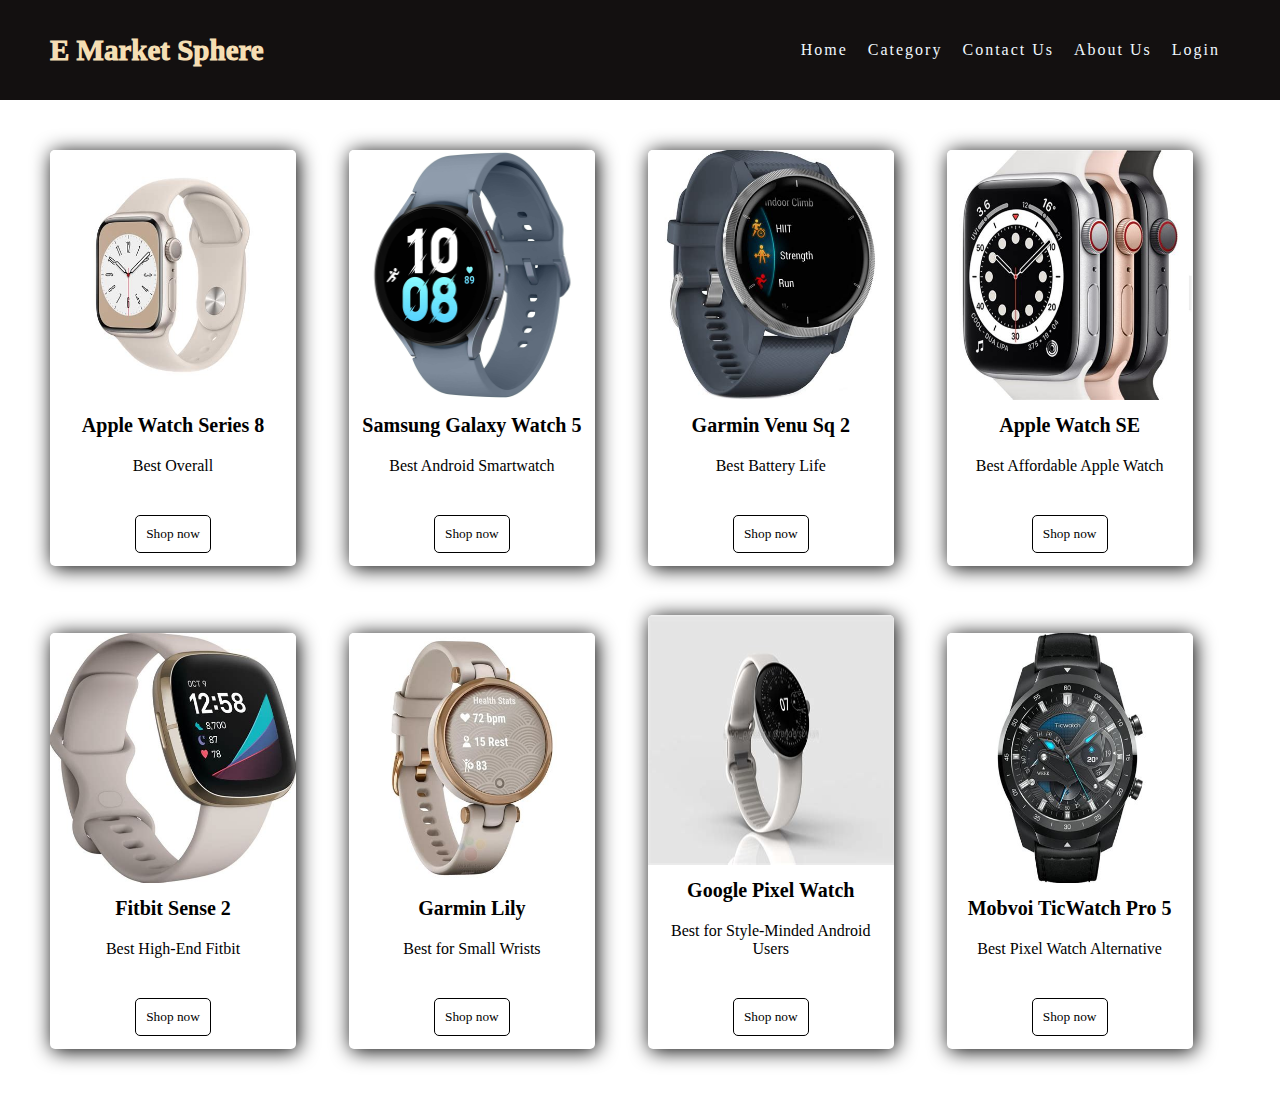
<file: subcat_smartwatches.html>
<!DOCTYPE html>
<html lang="en">

<head>
    <meta charset="UTF-8">
    <meta name="viewport" content="width=device-width, initial-scale=1.0">
    <title>Mobile section</title>
    <link rel="stylesheet" href="subcat_smartwatches.css">
</head>

<body class="merged_color">
    <nav>
        <div class="brand-wrapper">
            <div class="logo">E Market Sphere </div>
        </div>
        <ul>
            <li><a href="index.html">Home</a></li>
            <li><a href="Category.html">Category</a></li>
            <li><a href="Contact.html">Contact Us</a></li>
            <li><a href="About.html">About Us</a></li>
            <li><a href="login.html">Login</a></li>
        </ul>
    </nav>

    <div class="main">

        <!--card 1 -->

        <div class="card" id="smartwatch1">

            <div class="image">
                <img src="./Apple Watch Series 8.jpg">
            </div>
            <div class="title">
                <h1>Apple Watch Series 8</h1>
            </div>
            <div class="des">
                <p>Best Overall</p>
                <a href="shopnow_3.html#smartwatch1"><button>Shop now</button></a>
            </div>
        </div>

        <!--card 2 -->

        <div class="card" id="smartwatch2">

            <div class="image">
                <img src="./Samsung Galaxy Watch 5.jpg">
            </div>
            <div class="title">
                <h1>Samsung Galaxy Watch 5</h1>
            </div>
            <div class="des">
                <p>Best Android Smartwatch</p>
                <a href="shopnow_3.html#smartwatch2"><button>Shop now</button></a>
            </div>
        </div>

        <!--card 3 -->

        <div class="card" id="smartwatch3">

            <div class="image">
                <img src="./Garmin Venu Sq 2.jpg">
            </div>
            <div class="title">
                <h1>Garmin Venu Sq 2</h1>
            </div>
            <div class="des">
                <p>Best Battery Life</p>
                <a href="shopnow_3.html#smartwatch3"><button>Shop now</button></a>
            </div>
        </div>

        <!--card 4 -->

        <div class="card" id="smartwatch4">

            <div class="image">
                <img src="./Apple Watch SE.jpg">
            </div>
            <div class="title">
                <h1>Apple Watch SE</h1>
            </div>
            <div class="des">
                <p>Best Affordable Apple Watch</p>
                <a href="shopnow_3.html#smartwatch4"><button>Shop now</button></a>
            </div>
        </div>

        <!--card 5 -->

        <div class="card" id="smartwatch5">

            <div class="image">
                <img src="./Fitbit Sense 2.jpg">
            </div>
            <div class="title">
                <h1>Fitbit Sense 2</h1>
            </div>
            <div class="des">
                <p>Best High-End Fitbit</p>
                <a href="shopnow_3.html#smartwatch5"><button>Shop now</button></a>
            </div>
        </div>

        <!--card 6 -->

        <div class="card" id="smartwatch6">

            <div class="image">
                <img src="./Garmin Lily.jpg">
            </div>
            <div class="title">
                <h1>Garmin Lily</h1>
            </div>
            <div class="des">
                <p>Best for Small Wrists</p>
                <a href="shopnow_3.html#smartwatch6"><button>Shop now</button></a>
            </div>
        </div>

        <!--card 7 -->

        <div class="card" id="smartwatch7">

            <div class="image">
                <img src="./Google Pixel Watch.jpg">
            </div>
            <div class="title">
                <h1>Google Pixel Watch</h1>
            </div>
            <div class="des">
                <p>Best for Style-Minded Android Users</p>
                <a href="shopnow_3.html#smartwatch7"><button>Shop now</button></a>
            </div>
        </div>

        <!--card 8 -->

        <div class="card" id="smartwatch8">

            <div class="image">
                <img src="./Mobvoi TicWatch Pro 5.jpg">
            </div>
            <div class="title">
                <h1>Mobvoi TicWatch Pro 5</h1>
            </div>
            <div class="des">
                <p>Best Pixel Watch Alternative</p>
                <a href="shopnow_3.html#smartwatch8"><button>Shop now</button></a>
            </div>
        </div>


</body>

</html>

</body>

</html>
</file>
<file: about.css>
* {
    padding: 0;
    margin: 0;
    font-family: 'Times New Roman', Times, serif;
  }
  
  body {
    background-color: #f5f5f5;
    font-family: 'Times New Roman', Times, serif;
    line-height: 1.6;
  }
  
  nav {
    height: 80px;
    background: #292929;
    display: flex;
    justify-content: space-between;
    align-items: center;
    padding: 0 50px;
    position: fixed;
    width: 100%;
    top: 0;
    z-index: 100;
  }
  
  nav .logo {
    font-size: 28px;
    color: #fff;
    font-weight: 700;
  }
  
  nav ul {
    display: flex;
    list-style: none;
  }
  
  nav li {
    margin: 0 10px;
  }
  
  nav ul li a {
    color: #eee;
    text-decoration: none;
    font-weight: 300;
    letter-spacing: 1px;
    transition: color 0.3s;
  }
  
  nav ul li a:hover,
  nav ul li a.Active {
    color: #64c2a6;
  }
  
  .container {
    max-width: 960px;
    margin: 0 auto;
    padding: 40px;
    background-color: #fff;
    box-shadow: 0px 2px 4px rgba(0, 0, 0, 0.1);
  }
  
  .container h2 {
    font-size: 24px;
    margin-bottom: 10px;
  }
  
  .container p {
    margin-bottom: 20px;
  }
  
  .container ul {
    list-style: disc;
    margin-left: 20px;
  }
  
  .container ul li {
    margin-bottom: 10px;
  }
  
  .text-large {
    font-size: 18px;
    font-weight: bold;
    color: white;
  }
  
  /*style tag css*/

  body {
    font-family: Arial, sans-serif;
    margin: 0;
    padding: 0;
}

header {
    background-color: #1e1e1e;
    color: #eee;
    text-align: center;
    padding: 1rem;
}

header h1 {
    margin: 0;
}

main {
    padding: 2rem;
}

.about-info h2,
.team-members h2 {
    margin-bottom: 1rem;
    text-align: center;
}


.team-member {
    text-align: center;
    margin-bottom: 2rem;
    display: inline-block;
    margin-top: 4rem;
    position: relative;
    left:500px;
    
}

.team-member img {
    width: 150px;
    border-radius: 60%;
    margin-bottom: 0.5rem;
    margin:40px;
    
}
footer{
    background-color: black;

    
}
.footerContainer{
    width:100%;
    padding:2px 3px  2px;
}

.socialIcons{
    display:flex;
    justify-content:center;


}

.socialIcons a{
    text-decoration: none;
    padding:10px;
    background-color:white;
    margin:10px;
    border-radius:50%;
}

.socialIcons a{
    font-size:2em;
    color:black;
    opacity:0.9;

}


.socialIcons a:hover{
    background-color:rgb(9, 106, 241);
    transition:0.5s;

}

.socialIcons a i{
    color:rgb(27, 26, 26);
    transition:0.5s;

}

.footerNav{
    margin:30px 0;
}

.footerNav ul{
 display:flex;
 justify-content:center;
}

.footerNav ul li a{
    color:white;
    margin:20px;
    text-decoration: none;
    font-size:1.3em;
    opacity:0.7;
    transition:0.5s;
}

.footer ul li a:hover{
    opacity:1;
}

.footerBottom{
    background-color:black;
    padding:20px;
    text-align:center;

}

.footerBottom p{
    color:white;
}

.designer{
    opacity:0.7;
    text-transform: uppercase;
    letter-spacing:1px;
    font-weight:400;
    margin:0px 5px;
}
</file>
<file: styles.css>
* {
  padding: 0;
  margin: 0;
  font-family: 'Times New Roman', Times, serif;
}

body {
  font-family: 'Times New Roman', Times, serif;
}


.highlight {
  color: #ff523b;
  /* Change to your preferred color */
  font-weight: bold;
}


nav {
  height: 100px;
  background: rgb(19, 16, 16);
  display: flex;
  justify-content: space-between;
  align-items: center;
  padding: 0px 50px 0px 50px;
  position: relative;
}

nav .logo {
  font-size: 29px;
  color: wheat;
  font-weight: 1000;
}

nav ul {
  display: flex;
  list-style: none;
}

nav li {
  margin: 0px 10px;
}

nav ul li a {
  color: aliceblue;
  text-decoration: none;
  font-weight: 200;
  letter-spacing: 2px;
}

nav ul li a:hover,
nav ul li a.Active {
  background-color: rgb(64, 218, 159);
  color: azure;
}

.container {
  max-width: 1300px;
  margin: auto;
  padding-left: 25px;
  padding-right: 25px;


}

.row {
  display: flex;
  align-items: center;
  flex-wrap: wrap;
  justify-content: space-around;
}

.col-2 {
  flex-basis: 50%;
  min-width: 300px;

}

.col-2 img {
  max-width: 100%;
  padding: 50px 0;
  border-radius: 35px;
}

.col-2 h1 {
  font-size: 50px;
  line-height: 60px;
  margin: 25px 0;
}

.col-2 p {
  font-family: 'Times New Roman', Times, serif;
  font-size: 20px;

}

.btn {
  display: inline-block;
  background: #ff523b;
  color: #fff;
  padding: 8px 30px;
  margin: 30px 0;
  border-radius: 30px;
  text-decoration: none;
  transition: background 0.5;
}

.btn:hover {
  background: #563434;
}

.header {
  background: radial-gradient(#fff, #ffece6);
}

.header .row {
  margin-top: 110px;
}

.categories {
  margin: 70px 0;
}

.col-3 {
  flex-basis: 30%;
  min-width: 250px;
  margin-bottom: 30px;
}

.col-3 img {
  width: 100%;
  height: 375px;
}

.small-container {
  max-width: 1180px;
  margin: auto;
  /* /so that the content i.e the images are in centre/  */
  padding-left: 25px;
  padding-right: 25px;
}

.col-4 {
  flex-basis: 22%;
  padding: 10px;
  min-width: 200px;
  margin-bottom: 50px;
  transition: transform 0.5s;
}

.col-4 img {
  width: 100%;
  height: 240px;
}

.row .featured-items {
  justify-content: space-around;
}

.title {
  text-align: center;
  margin: 0 auto 80px;
  position: relative;
  line-height: 60px;
  color: #555;
}

.title::after {
  content: '';
  background: #ff523b;
  width: 80px;
  height: 5px;
  border-radius: 5px;
  position: absolute;
  bottom: 0;
  left: 50%;
  transform: translateX(-50%);
}

h4 {
  color: #555;
  font-weight: normal;
}

.col-4 {
  font-size: 14px;
}

.rating .fa-solid.fa-star,
.rating .fa-regular.fa-star,
.rating .fa-star-half-alt {
  color: #ff523b;
}

.col-4:hover {
  transform: translateY(-5px);
}

.offer {
  background: radial-gradient(#fff, #ffece6);
  margin-top: 80px;
  padding: 30px, 0;
}

.col-2 .offer-img {
  padding: 50px;
}

.small {
  color: #555;
}

span {
  color: rgb(66, 210, 66);
}

span1 {
  color: tomato;
}
</file>
<file: category.css>
* {
  padding: 0;
  margin: 0;
  font-family: 'Times New Roman', Times, serif;
}

nav {
  height: 100px;
  background: rgb(19, 16, 16);
  display: flex;
  justify-content: space-between;
  align-items: center;
  padding: 0px 50px 0px 50px;
  position: relative;
}

nav .logo {
  font-size: 29px;
  color: wheat;
  font-weight: 1000;
}

nav ul {
  display: flex;
  list-style: none;
}

nav li {
  margin: 0px 10px;
}

nav ul li a {
  color: aliceblue;
  text-decoration: none;
  font-weight: 200;
  letter-spacing: 2px;
}

nav ul li a:hover,
nav ul li a.Active {
  background-color: rgb(64, 218, 159);
  color: azure;
}


/*footer css*/

  footer {
    position: relative;
    margin-top: 100px;
    padding-top: 50px;
  }
  
  .footernav {
    display: flex;
    background-color: rgb(43, 38, 38);
    justify-content: center;
    padding: 10px;
  }
  
  .footernav ul li {
    display: inline-block;
    list-style: none;
    letter-spacing: 2px;
    text-decoration: none;
    margin-right: 20px;
  }

  .footernav ul li a{
    text-decoration: none;
    color: white;
    
  }


/* Category Section */

.box img{
    max-width:100%;
    background-size:contain;
    height:90vh;


}
.index-category{
    width:100%;
    padding:6% 0;
    background-color: white;
    display: flex;
    justify-content: center;
    gap:25px;
    flex-wrap: wrap;
  }
  
  .index-category p{
    color:#111;
    text-align: center;
    margin-bottom: 40px;
    flex-basis: 100%;
    text-transform: uppercase;
    font-size: 28px;
  }
  
  .index-category-box{
    width: 300px;
    height: 300px;
    background-color: orange;
    display: flex;
    align-items: center;
    justify-content: center;
    margin: 20px auto;
    background-size: cover;
    background-position: center;
    text-decoration: none;
  }
  
  .index-category-box h3{
    font-size: 28px;
    line-height: 1.2;
    text-align: center;
    color: white;
    text-shadow: -2px 2px 4px #000;
  }
  
  .index-category-box:nth-child(2) {
    background-image: url(../samsung-galaxy-edge-II.jpg);
    transition: all ease-in-out 500ms;
  }
  .index-category-box:nth-child(2):hover {
    background-image: url(../iphone-X.jpg);
  }
  .index-category-box:nth-child(3) {
    background-image: url(../macbookpro.jpg);
    transition: all ease-in-out 500ms;
  }
  .index-category-box:nth-child(3):hover {
    background-image: url(../ASUS.jpg);
  }
  .index-category-box:nth-child(4) {
    background-image: url(../sony\ camera.jpg);
    transition: all ease-in-out 500ms;
  }
  .index-category-box:nth-child(4):hover {
    background-image: url(../nikon.jpg);
  }
  .index-category-box:nth-child(5) {
    background-image: url(../Apple-Watch.jpg );
    transition: all ease-in-out 500ms;
  }
  .index-category-box:nth-child(5):hover {
    background-image: url(../apple-watch8.jpg);
  }
  
/*animation css*/

.main{
    

  background:url(./peaceful2.jpg);width:100%;
  background-size:cover;
  margin-top: 100px;
  height:calc(150vh - 250px);
  background-position:50% 50%;
  width:100%;
  animation:slider 9s infinite linear;
  
}

@keyframes slider {
  10%{
    background-image: url(./animation\ 2.jpg);background-size:100% 100%;
  }
  38%{
    background-image: url(./animation\ setup.jpg);background-size:100% 100%;
  }
  75%{
    background-image: url(./set\ up\ peaceful.jpg);background-size:100% 100%;
  }
  
}
</file>
<file: contact.css>
* {
  margin: 0;
  padding: 0;
}

body {
  background-color: #efefef;
  font-family: sans-serif;
  background-image: url(./peaceful2.jpg);
  background-size: cover;
  background-repeat: no-repeat;
  background-position: center center;
  min-height: 120vh;
  ;

}

.input-box {
  display: flex;
  align-items: center;
}

.contact-box {
  width: 500px;
  background: transparent;
  border: 2px solid rgba(255, 255, 255, .2);
  backdrop-filter: blur(20px);
  box-shadow: 0 0 15px 0 #000;
  top: 60%;
  left: 50%;
  transform: translate(-50%, -50%);
  position: absolute;
  border-radius: 10px;
  padding: 20px 40px;
}

.contact-box h2 {
  text-align: center;
  color: #fff;
  /*transform: translateY(50%);*/
  margin-top: 10px;
}

form {
  margin: 35px;
  margin-top: 20px;

}

.input-field {
  width: 400px;
  height: 40px;
  margin-top: 20px;
  padding-left: 10px;
  border: 1px solid #777;
  border-radius: 14px;
  outline: none;
}

.textarea-field {
  height: 150px;
  padding-top: 10px;
}

.btn {
  border-radius: 20px;
  color: #fff;
  margin-top: 18px;
  padding: 10px 20px;
  background-color: #47c35a;
  font-size: 12px;
  border: none;
  cursor: pointer;
}

/* Style for the input field wrapper with the Gmail icon */
.input-with-icon {
  position: relative;
  display: inline-block;
}

/* Style for the Gmail icon inside the input field */
.input-with-icon i.bx.bxl-gmail {
  position: absolute;
  top: 63%;
  right: 10px;
  /* Adjust the positioning of the icon as needed */
  transform: translateY(-50%);
  color: none;
  /* Adjust the color of the icon as needed */
}

.input-with-icon i.bx.bxs-user {
  position: absolute;
  top: 63%;
  right: 10px;
  transform: translateY(-50%);
}

.input-with-icon i.bx {
  position: absolute;
  top: 63%;
  right: 10px;
  transform: translateY(-50%);
}

/*header css*/
* {
  padding: 0;
  margin: 0;
  font-family: 'Times New Roman', Times, serif;
}

nav {
  height: 100px;
  background: rgb(19, 16, 16);
  display: flex;
  justify-content: space-between;
  align-items: center;
  padding: 0px 50px 0px 50px;
  position: relative;
}

nav .logo {
  font-size: 29px;
  color: wheat;
  font-weight: 1000;
}

nav ul {
  display: flex;
  list-style: none;
}

nav li {
  margin: 0px 10px;
}

nav ul li a {
  color: aliceblue;
  text-decoration: none;
  font-weight: 200;
  letter-spacing: 2px;
}

nav ul li a:hover,
nav ul li a.Active {
  background-color: rgb(64, 218, 159);
  color: azure;
}

/*footer css*/

footer {
  background-color: rgb(43, 38, 38);
  padding: 10px;
  margin-top: 800px;
  width: 100%;
  opacity: 0.9;


}

.footernav {
  display: flex;
  background-color: rgb(43, 38, 38);
  justify-content: center;
  padding: 10px;

}

.footernav ul li {
  display: inline-block;
  list-style: none;
  letter-spacing: 2px;
  text-decoration: none;
  margin-right: 20px;
}

.footernav ul li a {
  text-decoration: none;
  color: white;
}


/* Pop-up styles */
.popup {
  display: none;
  position: fixed;
  top: 0;
  left: 0;
  width: 100%;
  height: 100%;
  background-color: rgba(0, 0, 0, 0.7);
  z-index: 1;
  align-items: center;
  justify-content: center;
}

.popup-content {
  background-color: #fff;
  padding: 20px;
  border-radius: 5px;
  box-shadow: 0px 0px 10px rgba(0, 0, 0, 0.3);
  text-align: center;
}

.close-popup {
  position: absolute;
  top: 10px;
  right: 10px;
  font-size: 20px;
  cursor: pointer;
}

/* Additional styles as needed */
</file>
<file: login.css>
*{
    margin: 0;
    padding: 0;
    box-sizing: border-box;
    font-family: "poppins" , sans-serif;
}

body{
  
    justify-content: center;
    align-items: center;
    min-height: 100vh;
    background: url(./vackground.jpg) no-repeat;
    background-size: cover;
    background-position: center;
}

.wrapper{
    display:flex;
    width: 420px;
    background: transparent;
    border: 2px solid rgba(255, 255, 255, .2);
    backdrop-filter: blur(20px);
    box-shadow: 0 0 10px rgba(0, 0, 0, .1);
    color: #fff;
    border-radius: 10px;
    padding: 30px 70px;
    position: absolute;
    left:515px;
    top:200px;
 

}

.wrapper h1{
    font-size: 36px;
    text-align: center;
}

.wrapper .input-box{
    position: relative;
    width: 100%;
    height: 50px;
    margin: 30px 0;
}

.input-box input{
    width: 100%;
    height: 100%;
    background:transparent;
    border: none;
    outline: none;
    border: 2px solid rgba(255, 255, 255, .2);
    border-radius: 40px;
    font-size: 16px;
    color: #fff;
    padding: 20px 45px 20px 20px;
}

.input-box input::placeholder{
    color: #fff;
}

.input-box i{
    position: absolute;
    right: 20px;
    top: 50%;
    transform: translateY(-50%);
    font-size: 20px;
}

.wrapper .remember-forgot{
    display: flex;
    justify-content: space-between;
    font-size: 14.5px;
    margin: -15px 0 15px;
}

.remember-forgot label input{
    accent-color: #fff;
    margin-right: 3px;
}

.remember-forgot a{
    color: #fff;
    text-decoration: none;
}

.remember-forgot a:hover{
    text-decoration:underline;
}

.wrapper .btn{
    background: #fff;
    width: 100%;
    height: 45px;
    border: none;
    outline: none;
    border-radius: 40px;
    box-shadow: 0 0 10px rgba(0, 0, 0, .1);
    cursor: pointer;
    font-size: 16px; 
    color:#333;
    font-weight: 600;
}

.wrapper .register-link{
    font-size: 14.5px;
    text-align: center;
    margin: 20px 0 15px;
}

.register-link p a{
    color: #fff;
    text-decoration: none;
    font-weight: 600;
}

.register-link p a:hover{
    text-decoration: underline;
}

/*header css*/
* {
  padding: 0;
  margin: 0;
  font-family: 'Times New Roman', Times, serif;
}

nav {
  height: 100px;
  background: rgb(19, 16, 16);
  display: flex;
  justify-content: space-between;
  align-items: center;
  padding: 0px 50px 0px 50px;
  position: relative;
}

nav .logo {
  font-size: 29px;
  color: wheat;
  font-weight: 1000;
}

nav ul {
  display: flex;
  list-style: none;
}

nav li {
  margin: 0px 10px;
}

nav ul li a {
  color: aliceblue;
  text-decoration: none;
  font-weight: 200;
  letter-spacing: 2px;
}

nav ul li a:hover,
nav ul li a.Active {
  background-color: rgb(64, 218, 159);
  color: azure;
}


/*footer css*/

footer {
    background-color: rgb(43, 38, 38);
    padding: 10px; 
    margin-top: 800px;
    width:100%;
    opacity: 0.9;
  
  
  }
  
  .footernav {
    display: flex;
    background-color: rgb(43, 38, 38);
    justify-content: center;
    padding: 10px;
  
  }
  
  .footernav ul li {
    display: inline-block;
    list-style: none;
    letter-spacing: 2px;
    text-decoration: none;
    margin-right: 20px;
  }
  
  .footernav ul li a {
    text-decoration: none;
    color: white;
  }
</file>
<file: shopnow_1.css>
body {
     font-family: Arial, sans-serif;
     margin: 0;
     padding: 0;
 }

 header {
     background-color: #cd11ea;
     color: #fff;
     text-align: center;
     padding: 10px;
 }

 main {
     display: inline;
     justify-content: center;
     align-items: center;

     max-width: 800px;
     margin: 30px 380px;
     padding: 20px;
 }

 .product-details {
     display: flex;
     justify-content: space-between;
     align-items: center;
     border: 1px solid #130606;
     padding: 80px;
     margin-bottom: 10px;
 }

 .product-details img {
     max-width: 300px;
     height: auto;
     margin-right: 20px;
 }

 .description {
     flex-grow: 1;
     padding-left: 300px;

 }

 .description p {
     color: rgb(87, 24, 234)
 }

 .add-to-cart {
     display: block;
     margin: auto;
     align-items: center;
     padding: 10px 20px;
     background-color: #007bff;
     color: #fff;
     border: none;
     cursor: pointer;
 }

 .add-to-cart:hover {
     background-color: #0056b3;
 }

 /* Modal Styles */
 .modal {
     display: none;
     position: fixed;
     top: 0;
     left: 0;
     width: 100%;
     height: 100%;
     background-color: rgba(0, 0, 0, 0.7);
     z-index: 1;
 }

 .modal-content {
     position: absolute;
     top: 50%;
     left: 50%;
     transform: translate(-50%, -50%);
     background-color: white;
     padding: 20px;
     border-radius: 5px;
     box-shadow: 0 0 10px rgba(0, 0, 0, 0.3);
 }

 .close-button {
     position: absolute;
     top: 10px;
     right: 10px;
     font-size: 24px;
     cursor: pointer;
 }
</file>
<file: shopnow.css>
body {
    font-family: Arial, sans-serif;
    margin: 0;
    padding: 0;
}

header {
    background-color: #cd11ea;
    color: #fff;
    text-align: center;
    padding: 10px;
}

main {
    display: inline;
    justify-content: center;
    align-items: center;

    max-width: 800px;
    margin: 30px 380px;
    padding: 20px;
}

.product-details {
    display: flex;
    justify-content: space-between;
    align-items: center;
    border: 1px solid #130606;
    padding: 80px;
    margin-bottom: 10px;
}

.product-details img {
    max-width: 300px;
    height: auto;
    margin-right: 20px;
}

.description {
    flex-grow: 1;
    padding-left: 300px;

}

.description p {
    color: rgb(87, 24, 234)
}

.add-to-cart {
    display: block;
    margin: auto;
    align-items: center;
    padding: 10px 20px;
    background-color: #007bff;
    color: #fff;
    border: none;
    cursor: pointer;
}

.add-to-cart:hover {
    background-color: #0056b3;
}

/* Modal Styles */
.modal {
    display: none;
    position: fixed;
    top: 0;
    left: 0;
    width: 100%;
    height: 100%;
    background-color: rgba(0, 0, 0, 0.7);
    z-index: 1;
}

.modal-content {
    position: absolute;
    top: 50%;
    left: 50%;
    transform: translate(-50%, -50%);
    background-color: white;
    padding: 20px;
    border-radius: 5px;
    box-shadow: 0 0 10px rgba(0, 0, 0, 0.3);
}

.close-button {
    position: absolute;
    top: 10px;
    right: 10px;
    font-size: 24px;
    cursor: pointer;
}
</file>
<file: subcat_cameras.css>
/*header css*/
* {
    padding: 0;
    margin: 0;
    font-family: 'Times New Roman', Times, serif;
  }

  body{
    width: 100%;
    min-height: 100%;
    margin: 0;
    padding: 0;
  }
  
  nav {
    height: 100px;
    background: rgb(19, 16, 16);
    display: flex;
    justify-content: space-between;
    align-items: center;
    padding: 0px 50px 0px 50px;
    position: relative;
  }
  
  nav .logo {
    font-size: 29px;
    color: wheat;
    font-weight: 1000;
  }
  
  nav ul {
    display: flex;
    list-style: none;
  }
  
  nav li {
    margin: 0px 10px;
  }
  
  nav ul li a {
    color: aliceblue;
    text-decoration: none;
    font-weight: 200;
    letter-spacing: 2px;
  }
  
  nav ul li a:hover,
  nav ul li a.Active {
    background-color: rgb(64, 218, 159);
    color: azure;
  }


  
  footer {
    position: relative;
    margin-top: 1000px;
    padding-top: 50px;
  }
  
  .footernav {
    display: flex;
    background-color: rgb(43, 38, 38);
    justify-content: center;
    padding: 10px;
  }
  
  .footernav ul li {
    display: inline-block;
    list-style: none;
   
    letter-spacing: 2px;
    text-decoration: none;
    color: aliceblue;
  }

  .footernav ul li a{
    text-decoration: none;
    
  }

/*cards css*/

*{
    margin: 0px;
    padding: 0px;
   }
   body{
    font-family: arial;
   }
   .main{
    margin: 2%;
   }
   
   .card{
    width: 20%;
    display: inline-block;
    box-shadow: 2px 2px 20px black;
    border-radius: 5px; 
    margin: 2%;
    }
   
   .image img{
     width: 100%;
     border-top-right-radius: 5px;
     border-top-left-radius: 5px;
    height: 250px;
    }

    /*.a{
        height: 10px;
    }*/

   
   .title{
    
     text-align: center;
     padding: 10px;
     
    }
   
   h1{
     font-size: 20px;
    }
   
   .des{
     padding: 3px;
     text-align: center;
    
     padding-top: 10px;
           border-bottom-right-radius: 5px;
     border-bottom-left-radius: 5px;
   }
   button{
     margin-top: 40px;
     margin-bottom: 10px;
     background-color: white;
     border: 1px solid black;
     border-radius: 5px;
     padding:10px;
   }
   button:hover{
     background-color: black;
     color: white;
     transition: .5s;
     cursor: pointer;
   }
</file>
<file: subcat_laptops.css>
/*header css*/
* {
    padding: 0;
    margin: 0;
    font-family: 'Times New Roman', Times, serif;
  }

  body{
    width: 100%;
    min-height: 100%;
    margin: 0;
    padding: 0;
  }
  
  nav {
    height: 100px;
    background: rgb(19, 16, 16);
    display: flex;
    justify-content: space-between;
    align-items: center;
    padding: 0px 50px 0px 50px;
    position: relative;
  }
  
  nav .logo {
    font-size: 29px;
    color: wheat;
    font-weight: 1000;
  }
  
  nav ul {
    display: flex;
    list-style: none;
  }
  
  nav li {
    margin: 0px 10px;
  }
  
  nav ul li a {
    color: aliceblue;
    text-decoration: none;
    font-weight: 200;
    letter-spacing: 2px;
  }
  
  nav ul li a:hover,
  nav ul li a.Active {
    background-color: rgb(64, 218, 159);
    color: azure;
  }


  
  footer {
    position: relative;
    margin-top: 1000px;
    padding-top: 50px;
  }
  
  .footernav {
    display: flex;
    background-color: rgb(43, 38, 38);
    justify-content: center;
    padding: 10px;
  }
  
  .footernav ul li {
    display: inline-block;
    list-style: none;
   
    letter-spacing: 2px;
    text-decoration: none;
    color: aliceblue;
  }

  .footernav ul li a{
    text-decoration: none;
    
  }

/*cards css*/

*{
    margin: 0px;
    padding: 0px;
   }
   body{
    font-family: arial;
   }
   .main{
    margin: 2%;
   }
   
   .card{
    width: 20%;
    display: inline-block;
    box-shadow: 2px 2px 20px black;
    border-radius: 5px; 
    margin: 2%;
    }
   
   .image img{
     width: 100%;
     border-top-right-radius: 5px;
     border-top-left-radius: 5px;
    height: 250px;
    }

    /*.a{
        height: 10px;
    }*/

   
   .title{
    
     text-align: center;
     padding: 10px;
     
    }
   
   h1{
     font-size: 20px;
    }
   
   .des{
     padding: 3px;
     text-align: center;
    
     padding-top: 10px;
           border-bottom-right-radius: 5px;
     border-bottom-left-radius: 5px;
   }
   button{
     margin-top: 40px;
     margin-bottom: 10px;
     background-color: white;
     border: 1px solid black;
     border-radius: 5px;
     padding:10px;
   }
   button:hover{
     background-color: black;
     color: white;
     transition: .5s;
     cursor: pointer;
   }
</file>
<file: subcat_mobiles.css>
/*header css*/
* {
    padding: 0;
    margin: 0;
    font-family: 'Times New Roman', Times, serif;
  }

  body{
    width: 100%;
    min-height: 100%;
    margin: 0;
    padding: 0;
  }
  
  nav {
    height: 100px;
    background: rgb(19, 16, 16);
    display: flex;
    justify-content: space-between;
    align-items: center;
    padding: 0px 50px 0px 50px;
    position: relative;
  }
  
  nav .logo {
    font-size: 29px;
    color: wheat;
    font-weight: 1000;
  }
  
  nav ul {
    display: flex;
    list-style: none;
  }
  
  nav li {
    margin: 0px 10px;
  }
  
  nav ul li a {
    color: aliceblue;
    text-decoration: none;
    font-weight: 200;
    letter-spacing: 2px;
  }
  
  nav ul li a:hover,
  nav ul li a.Active {
    background-color: rgb(64, 218, 159);
    color: azure;
  }


  
  footer {
    position: relative;
    margin-top: 1000px;
    padding-top: 50px;
  }
  
  .footernav {
    display: flex;
    background-color: rgb(43, 38, 38);
    justify-content: center;
    padding: 10px;
  }
  
  .footernav ul li {
    display: inline-block;
    list-style: none;
   
    letter-spacing: 2px;
    text-decoration: none;
    color: aliceblue;
  }

  .footernav ul li a{
    text-decoration: none;
    
  }

/*cards css*/

*{
    margin: 0px;
    padding: 0px;
   }
   body{
    font-family: arial;
   }
   .main{
    margin: 2%;
   }
   
   .card{
    width: 20%;
    display: inline-block;
    box-shadow: 2px 2px 20px black;
    border-radius: 5px; 
    margin: 2%;
    }
   
   .image img{
     width: 100%;
     border-top-right-radius: 5px;
     border-top-left-radius: 5px;
    
    }
   
   .title{
    
     text-align: center;
     padding: 10px;
     
    }
   
   h1{
     font-size: 20px;
    }
   
   .des{
     padding: 3px;
     text-align: center;
    
     padding-top: 10px;
           border-bottom-right-radius: 5px;
     border-bottom-left-radius: 5px;
   }
   button{
     margin-top: 40px;
     margin-bottom: 10px;
     background-color: white;
     border: 1px solid black;
     border-radius: 5px;
     padding:10px;
   }
   button:hover{
     background-color: black;
     color: white;
     transition: .5s;
     cursor: pointer;
   }
</file>
<file: subcat_smartwatches.css>
/*header css*/
* {
    padding: 0;
    margin: 0;
    font-family: 'Times New Roman', Times, serif;
  }

  body{
    width: 100%;
    min-height: 100%;
    margin: 0;
    padding: 0;
  }
  
  nav {
    height: 100px;
    background: rgb(19, 16, 16);
    display: flex;
    justify-content: space-between;
    align-items: center;
    padding: 0px 50px 0px 50px;
    position: relative;
  }
  
  nav .logo {
    font-size: 29px;
    color: wheat;
    font-weight: 1000;
  }
  
  nav ul {
    display: flex;
    list-style: none;
  }
  
  nav li {
    margin: 0px 10px;
  }
  
  nav ul li a {
    color: aliceblue;
    text-decoration: none;
    font-weight: 200;
    letter-spacing: 2px;
  }
  
  nav ul li a:hover,
  nav ul li a.Active {
    background-color: rgb(64, 218, 159);
    color: azure;
  }


  
  footer {
    position: relative;
    margin-top: 1000px;
    padding-top: 50px;
  }
  
  .footernav {
    display: flex;
    background-color: rgb(43, 38, 38);
    justify-content: center;
    padding: 10px;
  }
  
  .footernav ul li {
    display: inline-block;
    list-style: none;
   
    letter-spacing: 2px;
    text-decoration: none;
    color: aliceblue;
  }

  .footernav ul li a{
    text-decoration: none;
    
  }

/*cards css*/

*{
    margin: 0px;
    padding: 0px;
   }
   body{
    font-family: arial;
   }
   .main{
    margin: 2%;
   }
   
   .card{
    width: 20%;
    display: inline-block;
    box-shadow: 2px 2px 20px black;
    border-radius: 5px; 
    margin: 2%;
    }
   
   .image img{
     width: 100%;
     border-top-right-radius: 5px;
     border-top-left-radius: 5px;
    height: 250px;
    }

    /*.a{
        height: 10px;
    }*/

   
   .title{
    
     text-align: center;
     padding: 10px;
     
    }
   
   h1{
     font-size: 20px;
    }
   
   .des{
     padding: 3px;
     text-align: center;
    
     padding-top: 10px;
           border-bottom-right-radius: 5px;
     border-bottom-left-radius: 5px;
   }
   button{
     margin-top: 40px;
     margin-bottom: 10px;
     background-color: white;
     border: 1px solid black;
     border-radius: 5px;
     padding:10px;
   }
   button:hover{
     background-color: black;
     color: white;
     transition: .5s;
     cursor: pointer;
   }
</file>
